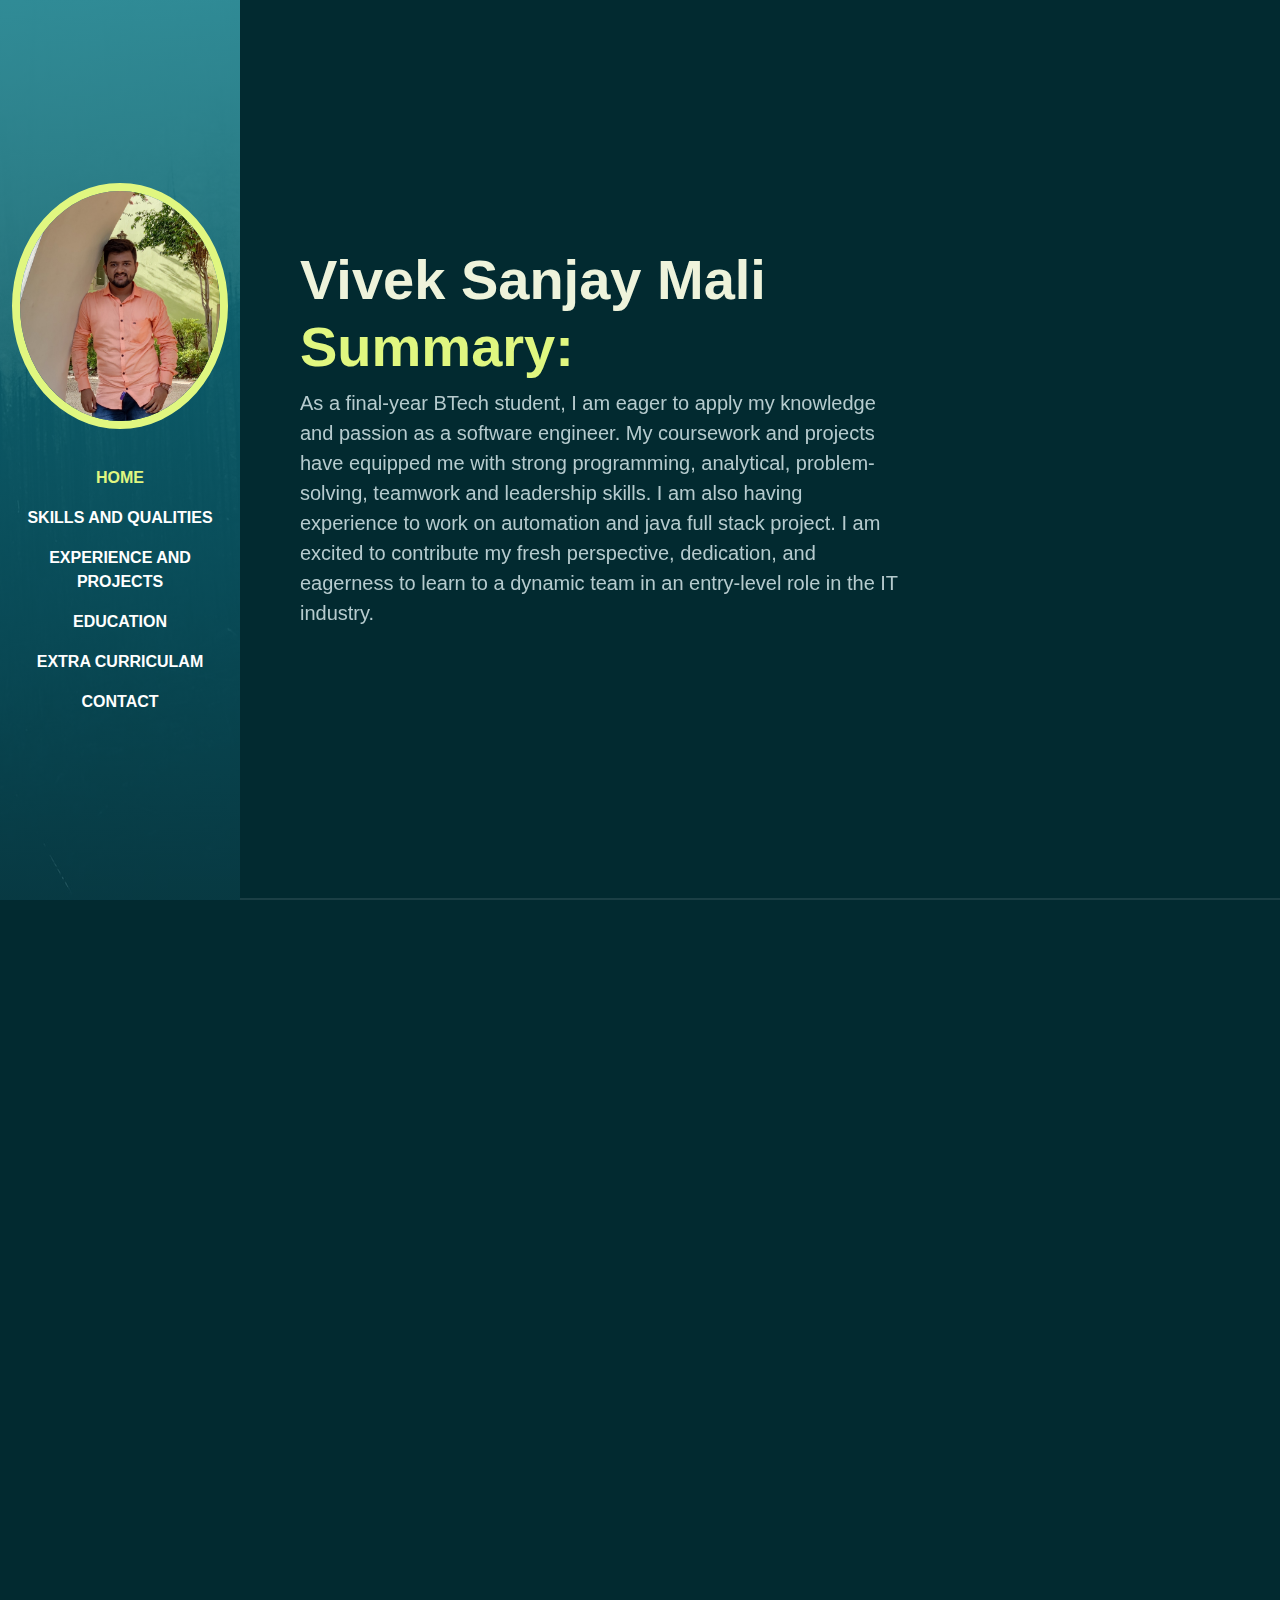
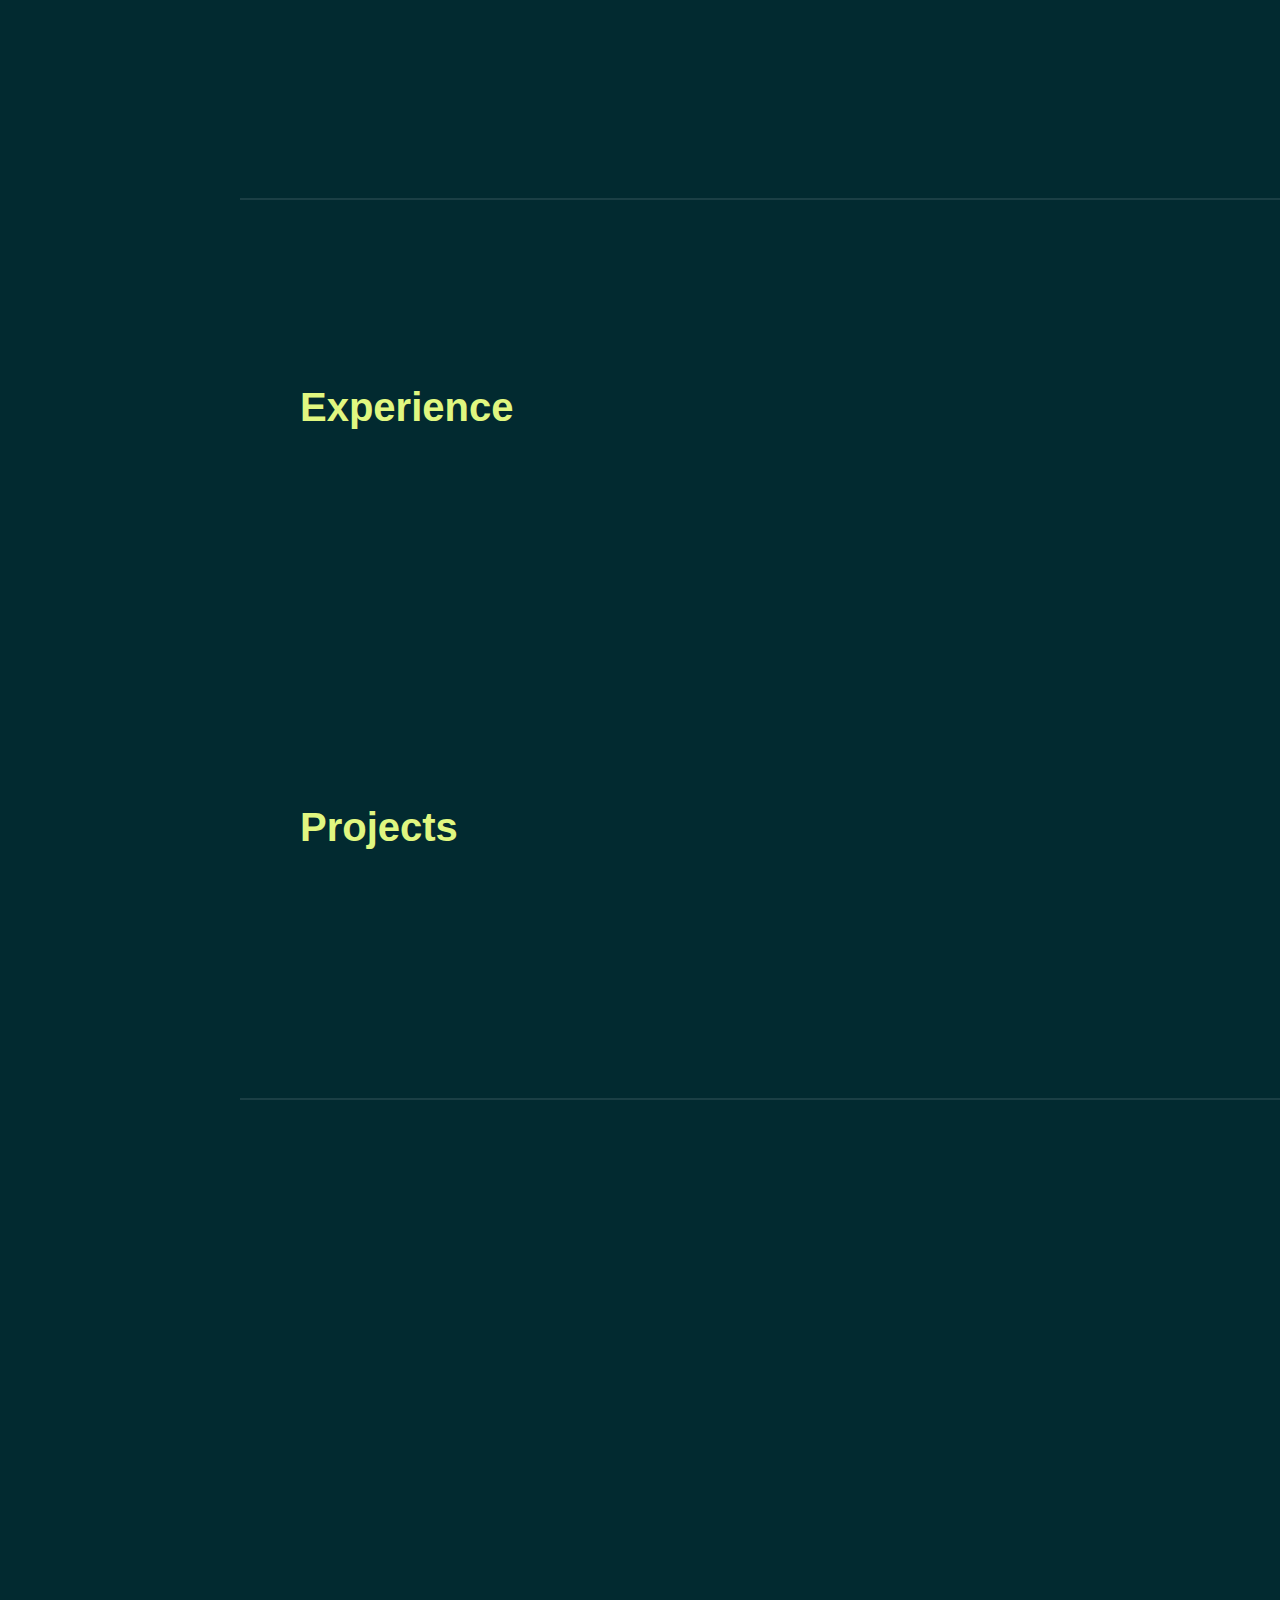
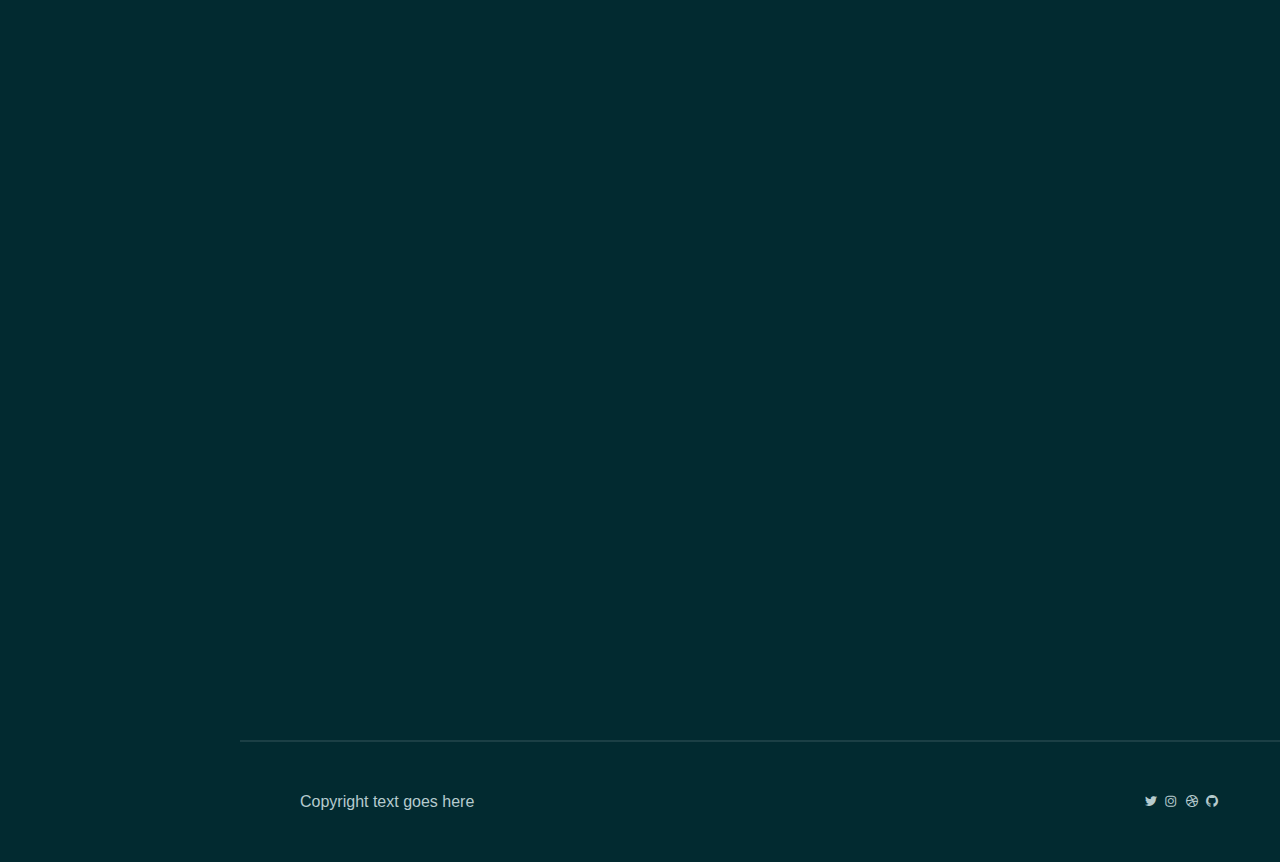
<file: Portfolio Vivek/final project/jc/index.html>
<!DOCTYPE html>
<html lang="en">

<head>
    <meta charset="UTF-8">
    <meta http-equiv="X-UA-Compatible" content="IE=edge">
    <meta name="viewport" content="width=device-width, initial-scale=1.0">
    <title> My Portfolio </title>
    <link rel="stylesheet" href="./assets/css/bootstrap.min.css">
    <link rel="stylesheet" href="./assets/css/aos.css">
    <link rel="stylesheet" href="./assets/css/line-awesome.min.css">
    <link rel="stylesheet" href="./assets/css/style.css">
</head>

<body data-bs-spy="scroll" data-bs-target=".navbar"></body>


<!-- navbar-->
<nav class="navbar navbar-expand-lg navbar-dark fixed-top">
    <div class="container flex-lg-column">
        <a class="navbar-brand mx-lg-auto mb-lg-4" href="#">
            <span class="h3 fw-bold d-block d-lg-none">Data Sets Created by Vivek Mali</span>
            <img src="./assets/images/person.jpg" class="d-none d-lg-block rounded-circle" alt="">
        </a>
        <button class="navbar-toggler" type="button" data-bs-toggle="collapse" data-bs-target="#navbarNav"
            aria-controls="navbarNav" aria-expanded="false" aria-label="Toggle navigation">
            <span class="navbar-toggler-icon"></span>
        </button>
        <div class="collapse navbar-collapse" id="navbarNav">
            <ul class="navbar-nav ms-auto flex-lg-column text-lg-center">

                <li class="nav-item">
                    <a class="nav-link" href="#home">Home</a>
                </li>
                <li class="nav-item">
                    <a class="nav-link" href="#services">Skills and Qualities</a>
                </li>
                <li class="nav-item">
                    <a class="nav-link" href="#work">Experience and Projects</a>
                </li>
                <li class="nav-item">
                    <a class="nav-link" href="#about">Education</a>
                </li>
                <li class="nav-item">
                    <a class="nav-link" href="#blog">Extra Curriculam</a>
                </li>
                <li class="nav-item">
                    <a class="nav-link" href="contact">Contact</a>
                </li>

            </ul>
        </div>
    </div>
</nav>
<!-- //navbar-->

<!--content writer-->
<div id="content-wrapper">

    <!--Home-->
    <section id="home" class="full-height px-lg-5">
        <div class="container">
            <div class="row">
                <div class="col-lg-8">
                    <h1 class="display-4 fw-bold" data-aos="fade-up">Vivek Sanjay Mali<span class="text-brand"><br>Summary:
                           </span></h1>
                    <p class="lead mt-2 mb-4" data-aos="fade-up" data-aos-delay="300">As a final-year BTech student, I am eager to apply my knowledge and passion as a software engineer. My coursework and projects have equipped
                        me with strong programming, analytical, problem-solving, teamwork and leadership skills. I am also having experience to work on automation and
                        java full stack project. I am excited to contribute my fresh perspective, dedication, and eagerness to learn to a dynamic team in an entry-level role in
                        the IT industry.
                    </p>
                </div>
            </div>
        </div>
    </section>

    <!--//Home-->

    <!--Skills and Qualities-->
    <section id="services" class="full-height px-lg-5">
        <div class="container">

            <div class="row pd-4" data-aos="fade-up">
                <div class="col-lg-8">
                    <h1  class="text-brand">Skills and Qualities</h1>
                    <h1></h1>
                </div>
            </div>

            <div class="row gy-4">
                <div class="col-md-4" data-aos="fade-up">
                    <div class="service p-4 bg-base rounded-3 shadow-effect">
                        <div class="iconbox rounded-3 rounded-circle">
                            <i class="las la-feather"></i>
                        </div>
                        <h5 class="mt-4 mb-2">Skills</h5>
                        <p>Programming Languages: Java, Python, C++ <br> Database: SQL <br> Cloud: AWS <br> Front-end Technologies: HTML, CSS, JavaScript </p>
                    </div>
                </div>

                <div class="col-md-4" data-aos="fade-up" data-aos-delay="300">
                    <div class="service p-4 bg-base rounded-3 shadow-effect">
                        <div class="iconbox rounded-3 rounded-circle">
                            <i class="las la-desktop"></i>
                        </div>
                        <h5 class="mt-4 mb-2">Qualities</h5>
                        <p>Leadership <br> Teamwork <br> Time-Management <br> Communication <br> Decision Making </p>
                    </div>
                </div>
            </div>
        </div>
    </section>
    <!--//Skills and Qualities-->

<!-- Experience-->
<section id="worl" class="full-height px-lg-5">
    <div class="container">
        <div class="col-lg-8">
            <h1 class="text-brand">Experience</h1>
        </div>
        <div class="row gy-4">
            <div class="col-md-6" data-aos="fade-up">
               <h3>Jala Technologies <br> Tech Manager <br>August 2022 - Present <br></h3>
               <p>I commenced my journey with training and an internship focused on QA and Java development. During this period, I collaborated with my team on an automation project. Through our collective teamwork and dedication within the organization, we achieved a 20% increase in sales. In recognition of this achievement, I earned a promotion to the position of Tech Manager at Jala Technologies. Currently, I lead a team specializing in QA and Java development. My responsibilities encompass efficient team management and overseeing business development efforts</p>
            </div>
        </div>
    </div>

    <div class="container">
        <div class="col-lg-8">
            <h1 class="text-brand">Projects</h1>
        </div>
        <div class="row gy-4">
            <div class="col-md-6" data-aos="fade-up">
               <h5>Anomoly Detection using Machine Learning <br> Magnus Application </h5>
             </div>
        </div>
    </div>
</section>

<!--//Experience-->

<!--Education-->
<section id="about" class="full-height px-lg-5">
    <div class="container">

        <div class="row pd-4" data-aos="fade-up">
            <div class="col-lg-8">
                <h1>Education</h1>
            </div>
        </div>
        <div class="row gy-5">
            <div class="col lg 6">
                <div class="row gy-4">
                    <div class="col-12" data-aos="fade-up" data-aos-delay="600">
                        <div class="bg-base p-4 rounded-4 shadow-effect">
                            <h5> BTech</h5>
                            <p class="text-brand mb-4">D Y Patil School of Engineering and Technology <br> August 2021 - March 2024 <br> 8.5 CGPA </p>
                        </div>
                    </div>

                    <div class="col-12" data-aos="fade-up" data-aos-delay="600">
                        <div class="bg-base p-4 rounded-4 shadow-effect">
                            <h5> Diploma in Information Technology </h5>
                            <p class="text-brand mb-4">Government Polytechnique Nashik <br> 2019 - 2021 <br> 85%</p>
                        </div>
                    </div>

                    <div class="col-12" data-aos="fade-up" data-aos-delay="600">
                        <div class="bg-base p-4 rounded-4 shadow-effect">
                            <h5> HSC </h5>
                            <p class="text-brand mb-4">P.K Patil college Nandurbar<br> State Board of Maharashtra <br> 2019 passout <br> 76% </p>
                        </div>
                    </div>

                    <div class="col-12" data-aos="fade-up" data-aos-delay="600">
                        <div class="bg-base p-4 rounded-4 shadow-effect">
                            <h5> 10th </h5>
                            <p class="text-brand mb-4">P.G Public School Nandurbar <br> CBSE <br> 2017 passout <br> 81%</p>
                        </div>
                    </div>
                </div>
            </div>
        </div>
    </div>
</section>

<!--Extra Curriculam-->
<section id="blog" class="full-height px-lg-5">
    <div class="container">

        <div class="row pd-4" data-aos="fade-up">
            <div class="col-lg-8">
                <h1>Extra Curriculam and Co-Curriculam Activites</h1>
            </div>
        </div>

        <div class="row gy-4">

            <div class="col-md-4" data-aos="fade-up">
                <div class="card-custom rounded-4 bg-base shadow-effect">
                    <div class="card-custom-content p-4">
                        <h1 class="text-brand mb-2">Trainee Under Devops Engineer</h1>
                        <h5 class="mb-4">Have experience to work under guidence of Devops engineer on concpets of Cloud Formation and Jenkins. <br> November 2023 - December 2023  </h5>
                    </div>
                </div>
            </div>


            <div class="col-md-4" data-aos="fade-up" data-aos-delay="300">
                <div class="card-custom rounded-4 bg-base shadow-effect">
                    <div class="card-custom-content p-4">
                        <h1 class="text-brand mb-2">Hackathons</h1>
                        <h5 class="mb-4">CyberX Hackathon at VIT Chennai</h5><h7>Selected as top 50 participant in the CyberX Hackathon at VIT Chennai, organized by the Greater Chennai Police</h7>
                        <h5 class="mb-4"><br><br> Smart India Hackathon Internal Hackathon</h5>
                    </div>
                </div>
            </div>


            <div class="col-md-4" data-aos="fade-up" data-aos-delay="600">
                <div class="card-custom rounded-4 bg-base shadow-effect">
                    <div class="card-custom-content p-4">
                        <h1 class="text-brand mb-2">Trainings and Workshops</h1>
                        <h5 class="mb-4"> * Java Training by Remarkskill <br> * Core Java Training by Internshala <br>* Machine Learning Workshop at D Y Patil University.</h5>
                    </div>
                </div>
            </div>
        </div>

    </div>
</section>

<!--CONTACT-->
<section id="Contact" class="full-height px-lg-5">
    <div class="container">

        <div class="row justify-content-center text-center">
            <div class="col-lg-8 pb-4" data-aos="fade-up">
                <h1 class="text-brand">Vivek Sanjay Mali</h1>
                <h2>
                <br>Contact : +91 7020083220, +91 9146111926<br>
                <br>Email: malivivek217@gmail.com<br>
                <br>Address: 15,B Bhagwati Nagar. Nandurbar 425412<br>
                </h2>
            </div>
        </div>

    </div>
</section>

<!--//CONTACT-->
     

<!--FOOTER-->
<footer class="py-5 px-lg-5">
    <div class="container">
        <div class="row gy-4 justify-content-between">
            <div class="col-auto">
                <p class="mb-0">Copyright text goes here</p>
            </div>
            <div class="col-auto">
                <div class="socials-icons">
                    <i class="lab la-twitter"></i>
                    <i class="lab la-instagram"></i>
                    <i class="lab la-dribbble"></i>
                    <i class="lab la-github"></i>
                </div>
            </div>
        </div>
    </div>

</footer>
<!--//FOOTER-->

</div>
<!--//content writer-->






<script src="./assets/js/bootstrap.bundle.min.js"></script>
<script src="./assets/js/aos.js"></script>
<script src="./assets/js/main.js"></script>


</body>

</html>
</file>
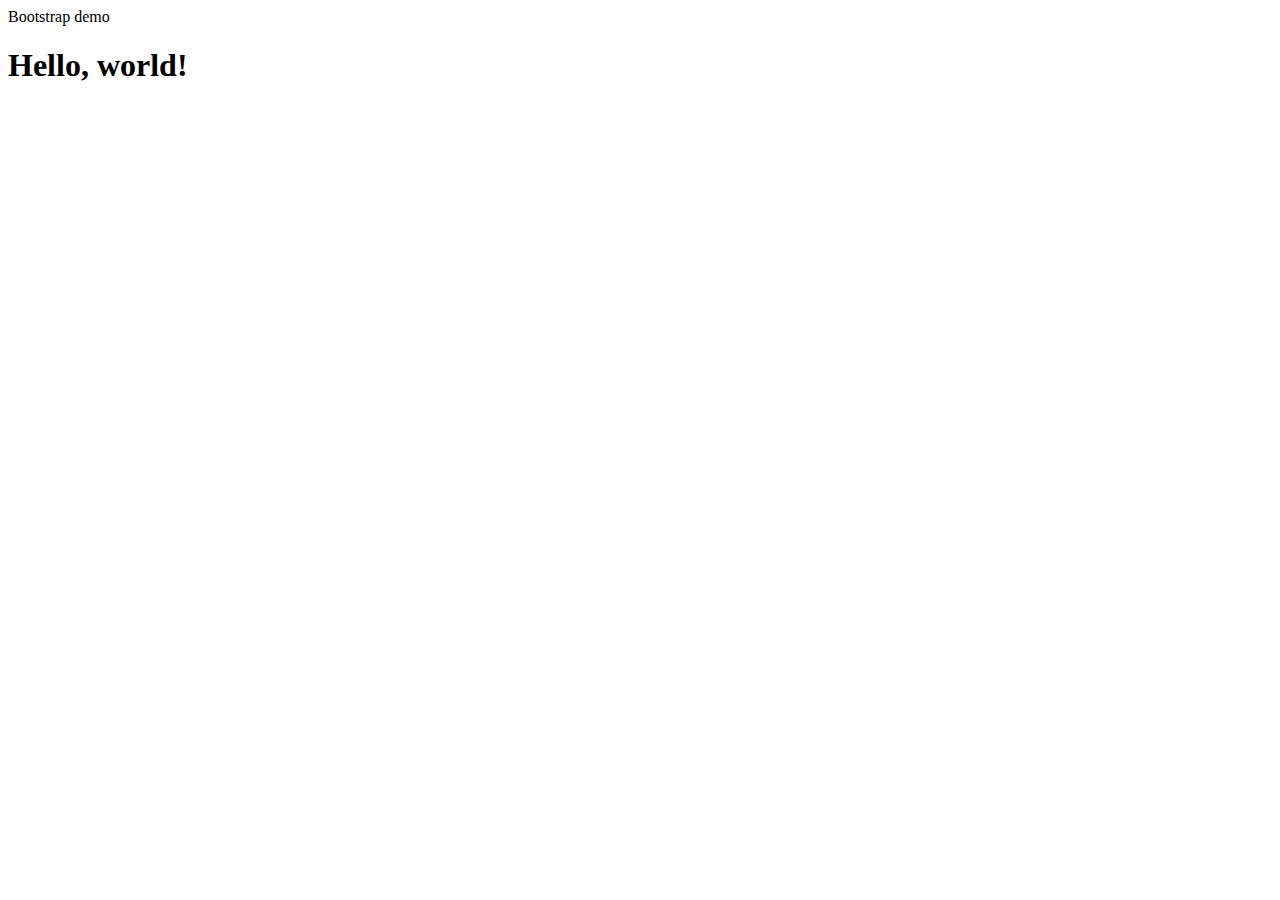
<file: Portfolio Vivek/final project/vs code/index.html>
<!doctype html>
<html lang="en">
  <head>
    <meta charset="utf-8">
    <meta name="viewport" content="width=device-width, initial-scale=1">


    <!-- Bootstrap CSS-->
    <link rel=""
    <title>Bootstrap demo</title>
  </head>
  <body>
    <h1>Hello, world!</h1>
  </body>
</html>
</file>
<file: Portfolio Vivek/final project/jc/assets/css/style.css>
@import url('https://fonts.googleapis.com/css2?family=Bai+Jamjuree:wght@400;500;600;700&display=swap');

:root {

    --color-body: #b6cbce;
    --color-heading: #eef3db;
    --color-base: #033f47;
    --color-base2: #022a30;
    --color-brand: #e0f780;
    --color-brand2: #deff58;
    --sidebar-width: 240px;
    --font-base: "Bai Jamurjree";
    
}

body{
    background-color: var(--color-base2);
    color: var(--color-body);
    font-family: var(--font-base), sans-serif;

}

h1,h2,h3,h4,h5,h6 {
    color: var(--color-heading);
    font-weight: 700;

}

a{
    text-decoration: none;
    color: var(--color-body);
    transition: all 0.4s ease;
}
a:hover{
    color: var(--color-brand);
}
img {
    width: 100%;
}

.text-brand {
    color: var(--color-brand);
}

.bg-base {
    background-color: var(--color-base);

}







.full-height {
    min-height: 100vh;
    height: 100%;
    display: flex;
    align-items: center;
    flex-direction: column;
    justify-content: center;
    padding-top: 80px;
    padding-bottom: 80px;
    border-bottom: 2px solid rgba(255, 255, 255, 0.1);
    
}


.shadow-effect {
    transition: all 0.5s;
}
.shadow-effect:hover {
    box-shadow: -6px 6px 0 0 var(--color-brand);

}

.iconboc {
    width: 60px;
    height: 60px;
    display: flex;
    align-items: center;
    justify-content: center;
    font-size: 32px;
    background-color: var(--color-brand);
    color: var(--color-base);
}
/* Nav Bar*/

.navbar {
    background-color: var(--color-base);
}

.navbar .nav-link {
    font-weight: 700;
    text-transform: uppercase;
    color: #fff;
}


.navbar .nav-link:hover {
    color: var(--color-brand);

}
.navbar .nav-link.active {
    color: var(--color-brand);
}

@media (min-width: 992px){

    .navbar {
        min-height: 100vh;
        width: var(--sidebar-width);
        background: linear-gradient(rgba(6, 120, 135, 0.8), rgba(3, 63, 71, 0.8)), url(../images/sidebar-img.jpg);
        background-size: cover;
        background-position: center;
    }

    .navbar-brand img {
        border: 8px solid var(--color-brand);
    }
    /* CONTENT WRAPPER*/
    #content-wrapper {
        padding-left: var(--sidebar-width);
    }
}


/*  BTN */

.btn {
    padding: 12px 28px;
    font-weight: 700;
}

.btn-brand {
    background-color: var(--color-brand);
    border-color: var(--color-brand); 
    color: var(--color-base);
}

.btn-brand:hover
.btn-brand:focus {
    background-color: var(--color-brand2);
    color: var(--color-base);
    border-color: var(--color-brand2);
}

.link-custom {
    font-weight: 700;
    position: relative;
}

.link-custom::after {
    content: "";
    width: 0%;
    height: 2px;
    background-color: var(--color-brand);
    position: absolute;
    left: 0;
    top: 110%;
    transition: all 0.4s;
}

.link-custom:hover::after {
    width: 100%;

}

/*card-custom */

.card-custom .card-custom-image {
    overflow: hidden;
}

.card-custom .card-custom-image img {
    transition: all 0.4s ease;
}
.card-custom:hover .card-custom-image img {
    transform: scale(1.1);
}


/* CONTACT */

#Contact .form-control {
    background-color: var(--color-base);
    border-color: var(--color-base);
    color: var(--color-body);
}

#Contact .form-control:focus {
    border-color: var(--color-brand);
    box-shadow: none;
}
#Contact .form-control::placeholder {
    color: var(--color-body);
}
#Contact input.form-control {
    height: 44px;
}

/* SOCIAL ICONS */
.socials-icons {
}
.socials-icons a {
    width: 40;
    height: 40;
    display: inline-flex;
    align-items: center;
    justify-content: center;
    background-color: var(--color-base);
    border-radius: 100px;
    font-size: 24px;
}
</file>
<file: Portfolio Vivek/final project/jc/assets/css/line-awesome.min.css>
.la,.lab,.lad,.lal,.lar,.las{-moz-osx-font-smoothing:grayscale;-webkit-font-smoothing:antialiased;display:inline-block;font-style:normal;font-variant:normal;text-rendering:auto;line-height:1}.la-lg{font-size:1.33333em;line-height:.75em;vertical-align:-.0667em}.la-xs{font-size:.75em}.la-sm{font-size:.875em}.la-1x{font-size:1em}.la-2x{font-size:2em}.la-3x{font-size:3em}.la-4x{font-size:4em}.la-5x{font-size:5em}.la-6x{font-size:6em}.la-7x{font-size:7em}.la-8x{font-size:8em}.la-9x{font-size:9em}.la-10x{font-size:10em}.la-fw{text-align:center;width:1.25em}.la-ul{list-style-type:none;margin-left:2.5em;padding-left:0}.la-ul>li{position:relative}.la-li{left:-2em;position:absolute;text-align:center;width:2em;line-height:inherit}.la-border{border:solid .08em #eee;border-radius:.1em;padding:.2em .25em .15em}.la-pull-left{float:left}.la-pull-right{float:right}.la.la-pull-left,.lab.la-pull-left,.lal.la-pull-left,.lar.la-pull-left,.las.la-pull-left{margin-right:.3em}.la.la-pull-right,.lab.la-pull-right,.lal.la-pull-right,.lar.la-pull-right,.las.la-pull-right{margin-left:.3em}.la-spin{-webkit-animation:la-spin 2s infinite linear;animation:la-spin 2s infinite linear}.la-pulse{-webkit-animation:la-spin 1s infinite steps(8);animation:la-spin 1s infinite steps(8)}@-webkit-keyframes la-spin{0%{-webkit-transform:rotate(0);transform:rotate(0)}100%{-webkit-transform:rotate(360deg);transform:rotate(360deg)}}@keyframes la-spin{0%{-webkit-transform:rotate(0);transform:rotate(0)}100%{-webkit-transform:rotate(360deg);transform:rotate(360deg)}}.la-rotate-90{-webkit-transform:rotate(90deg);transform:rotate(90deg)}.la-rotate-180{-webkit-transform:rotate(180deg);transform:rotate(180deg)}.la-rotate-270{-webkit-transform:rotate(270deg);transform:rotate(270deg)}.la-flip-horizontal{-webkit-transform:scale(-1,1);transform:scale(-1,1)}.la-flip-vertical{-webkit-transform:scale(1,-1);transform:scale(1,-1)}.la-flip-both,.la-flip-horizontal.la-flip-vertical{-webkit-transform:scale(-1,-1);transform:scale(-1,-1)}:root .la-flip-both,:root .la-flip-horizontal,:root .la-flip-vertical,:root .la-rotate-180,:root .la-rotate-270,:root .la-rotate-90{-webkit-filter:none;filter:none}.la-stack{display:inline-block;height:2em;line-height:2em;position:relative;vertical-align:middle;width:2.5em}.la-stack-1x,.la-stack-2x{left:0;position:absolute;text-align:center;width:100%}.la-stack-1x{line-height:inherit}.la-stack-2x{font-size:2em}.la-inverse{color:#fff}.la-500px:before{content:"\f26e"}.la-accessible-icon:before{content:"\f368"}.la-accusoft:before{content:"\f369"}.la-acquisitions-incorporated:before{content:"\f6af"}.la-ad:before{content:"\f641"}.la-address-book:before{content:"\f2b9"}.la-address-card:before{content:"\f2bb"}.la-adjust:before{content:"\f042"}.la-adn:before{content:"\f170"}.la-adobe:before{content:"\f778"}.la-adversal:before{content:"\f36a"}.la-affiliatetheme:before{content:"\f36b"}.la-air-freshener:before{content:"\f5d0"}.la-airbnb:before{content:"\f834"}.la-algolia:before{content:"\f36c"}.la-align-center:before{content:"\f037"}.la-align-justify:before{content:"\f039"}.la-align-left:before{content:"\f036"}.la-align-right:before{content:"\f038"}.la-alipay:before{content:"\f642"}.la-allergies:before{content:"\f461"}.la-amazon:before{content:"\f270"}.la-amazon-pay:before{content:"\f42c"}.la-ambulance:before{content:"\f0f9"}.la-american-sign-language-interpreting:before{content:"\f2a3"}.la-amilia:before{content:"\f36d"}.la-anchor:before{content:"\f13d"}.la-android:before{content:"\f17b"}.la-angellist:before{content:"\f209"}.la-angle-double-down:before{content:"\f103"}.la-angle-double-left:before{content:"\f100"}.la-angle-double-right:before{content:"\f101"}.la-angle-double-up:before{content:"\f102"}.la-angle-down:before{content:"\f107"}.la-angle-left:before{content:"\f104"}.la-angle-right:before{content:"\f105"}.la-angle-up:before{content:"\f106"}.la-angry:before{content:"\f556"}.la-angrycreative:before{content:"\f36e"}.la-angular:before{content:"\f420"}.la-ankh:before{content:"\f644"}.la-app-store:before{content:"\f36f"}.la-app-store-ios:before{content:"\f370"}.la-apper:before{content:"\f371"}.la-apple:before{content:"\f179"}.la-apple-alt:before{content:"\f5d1"}.la-apple-pay:before{content:"\f415"}.la-archive:before{content:"\f187"}.la-archway:before{content:"\f557"}.la-arrow-alt-circle-down:before{content:"\f358"}.la-arrow-alt-circle-left:before{content:"\f359"}.la-arrow-alt-circle-right:before{content:"\f35a"}.la-arrow-alt-circle-up:before{content:"\f35b"}.la-arrow-circle-down:before{content:"\f0ab"}.la-arrow-circle-left:before{content:"\f0a8"}.la-arrow-circle-right:before{content:"\f0a9"}.la-arrow-circle-up:before{content:"\f0aa"}.la-arrow-down:before{content:"\f063"}.la-arrow-left:before{content:"\f060"}.la-arrow-right:before{content:"\f061"}.la-arrow-up:before{content:"\f062"}.la-arrows-alt:before{content:"\f0b2"}.la-arrows-alt-h:before{content:"\f337"}.la-arrows-alt-v:before{content:"\f338"}.la-artstation:before{content:"\f77a"}.la-assistive-listening-systems:before{content:"\f2a2"}.la-asterisk:before{content:"\f069"}.la-asymmetrik:before{content:"\f372"}.la-at:before{content:"\f1fa"}.la-atlas:before{content:"\f558"}.la-atlassian:before{content:"\f77b"}.la-atom:before{content:"\f5d2"}.la-audible:before{content:"\f373"}.la-audio-description:before{content:"\f29e"}.la-autoprefixer:before{content:"\f41c"}.la-avianex:before{content:"\f374"}.la-aviato:before{content:"\f421"}.la-award:before{content:"\f559"}.la-aws:before{content:"\f375"}.la-baby:before{content:"\f77c"}.la-baby-carriage:before{content:"\f77d"}.la-backspace:before{content:"\f55a"}.la-backward:before{content:"\f04a"}.la-bacon:before{content:"\f7e5"}.la-balance-scale:before{content:"\f24e"}.la-balance-scale-left:before{content:"\f515"}.la-balance-scale-right:before{content:"\f516"}.la-ban:before{content:"\f05e"}.la-band-aid:before{content:"\f462"}.la-bandcamp:before{content:"\f2d5"}.la-barcode:before{content:"\f02a"}.la-bars:before{content:"\f0c9"}.la-baseball-ball:before{content:"\f433"}.la-basketball-ball:before{content:"\f434"}.la-bath:before{content:"\f2cd"}.la-battery-empty:before{content:"\f244"}.la-battery-full:before{content:"\f240"}.la-battery-half:before{content:"\f242"}.la-battery-quarter:before{content:"\f243"}.la-battery-three-quarters:before{content:"\f241"}.la-battle-net:before{content:"\f835"}.la-bed:before{content:"\f236"}.la-beer:before{content:"\f0fc"}.la-behance:before{content:"\f1b4"}.la-behance-square:before{content:"\f1b5"}.la-bell:before{content:"\f0f3"}.la-bell-slash:before{content:"\f1f6"}.la-bezier-curve:before{content:"\f55b"}.la-bible:before{content:"\f647"}.la-bicycle:before{content:"\f206"}.la-biking:before{content:"\f84a"}.la-bimobject:before{content:"\f378"}.la-binoculars:before{content:"\f1e5"}.la-biohazard:before{content:"\f780"}.la-birthday-cake:before{content:"\f1fd"}.la-bitbucket:before{content:"\f171"}.la-bitcoin:before{content:"\f379"}.la-bity:before{content:"\f37a"}.la-black-tie:before{content:"\f27e"}.la-blackberry:before{content:"\f37b"}.la-blender:before{content:"\f517"}.la-blender-phone:before{content:"\f6b6"}.la-blind:before{content:"\f29d"}.la-blog:before{content:"\f781"}.la-blogger:before{content:"\f37c"}.la-blogger-b:before{content:"\f37d"}.la-bluetooth:before{content:"\f293"}.la-bluetooth-b:before{content:"\f294"}.la-bold:before{content:"\f032"}.la-bolt:before{content:"\f0e7"}.la-bomb:before{content:"\f1e2"}.la-bone:before{content:"\f5d7"}.la-bong:before{content:"\f55c"}.la-book:before{content:"\f02d"}.la-book-dead:before{content:"\f6b7"}.la-book-medical:before{content:"\f7e6"}.la-book-open:before{content:"\f518"}.la-book-reader:before{content:"\f5da"}.la-bookmark:before{content:"\f02e"}.la-bootstrap:before{content:"\f836"}.la-border-all:before{content:"\f84c"}.la-border-none:before{content:"\f850"}.la-border-style:before{content:"\f853"}.la-bowling-ball:before{content:"\f436"}.la-box:before{content:"\f466"}.la-box-open:before{content:"\f49e"}.la-boxes:before{content:"\f468"}.la-braille:before{content:"\f2a1"}.la-brain:before{content:"\f5dc"}.la-bread-slice:before{content:"\f7ec"}.la-briefcase:before{content:"\f0b1"}.la-briefcase-medical:before{content:"\f469"}.la-broadcast-tower:before{content:"\f519"}.la-broom:before{content:"\f51a"}.la-brush:before{content:"\f55d"}.la-btc:before{content:"\f15a"}.la-buffer:before{content:"\f837"}.la-bug:before{content:"\f188"}.la-building:before{content:"\f1ad"}.la-bullhorn:before{content:"\f0a1"}.la-bullseye:before{content:"\f140"}.la-burn:before{content:"\f46a"}.la-buromobelexperte:before{content:"\f37f"}.la-bus:before{content:"\f207"}.la-bus-alt:before{content:"\f55e"}.la-business-time:before{content:"\f64a"}.la-buy-n-large:before{content:"\f8a6"}.la-buysellads:before{content:"\f20d"}.la-calculator:before{content:"\f1ec"}.la-calendar:before{content:"\f133"}.la-calendar-alt:before{content:"\f073"}.la-calendar-check:before{content:"\f274"}.la-calendar-day:before{content:"\f783"}.la-calendar-minus:before{content:"\f272"}.la-calendar-plus:before{content:"\f271"}.la-calendar-times:before{content:"\f273"}.la-calendar-week:before{content:"\f784"}.la-camera:before{content:"\f030"}.la-camera-retro:before{content:"\f083"}.la-campground:before{content:"\f6bb"}.la-canadian-maple-leaf:before{content:"\f785"}.la-candy-cane:before{content:"\f786"}.la-cannabis:before{content:"\f55f"}.la-capsules:before{content:"\f46b"}.la-car:before{content:"\f1b9"}.la-car-alt:before{content:"\f5de"}.la-car-battery:before{content:"\f5df"}.la-car-crash:before{content:"\f5e1"}.la-car-side:before{content:"\f5e4"}.la-caret-down:before{content:"\f0d7"}.la-caret-left:before{content:"\f0d9"}.la-caret-right:before{content:"\f0da"}.la-caret-square-down:before{content:"\f150"}.la-caret-square-left:before{content:"\f191"}.la-caret-square-right:before{content:"\f152"}.la-caret-square-up:before{content:"\f151"}.la-caret-up:before{content:"\f0d8"}.la-carrot:before{content:"\f787"}.la-cart-arrow-down:before{content:"\f218"}.la-cart-plus:before{content:"\f217"}.la-cash-register:before{content:"\f788"}.la-cat:before{content:"\f6be"}.la-cc-amazon-pay:before{content:"\f42d"}.la-cc-amex:before{content:"\f1f3"}.la-cc-apple-pay:before{content:"\f416"}.la-cc-diners-club:before{content:"\f24c"}.la-cc-discover:before{content:"\f1f2"}.la-cc-jcb:before{content:"\f24b"}.la-cc-mastercard:before{content:"\f1f1"}.la-cc-paypal:before{content:"\f1f4"}.la-cc-stripe:before{content:"\f1f5"}.la-cc-visa:before{content:"\f1f0"}.la-centercode:before{content:"\f380"}.la-centos:before{content:"\f789"}.la-certificate:before{content:"\f0a3"}.la-chair:before{content:"\f6c0"}.la-chalkboard:before{content:"\f51b"}.la-chalkboard-teacher:before{content:"\f51c"}.la-charging-station:before{content:"\f5e7"}.la-chart-area:before{content:"\f1fe"}.la-chart-bar:before{content:"\f080"}.la-chart-line:before{content:"\f201"}.la-chart-pie:before{content:"\f200"}.la-check:before{content:"\f00c"}.la-check-circle:before{content:"\f058"}.la-check-double:before{content:"\f560"}.la-check-square:before{content:"\f14a"}.la-cheese:before{content:"\f7ef"}.la-chess:before{content:"\f439"}.la-chess-bishop:before{content:"\f43a"}.la-chess-board:before{content:"\f43c"}.la-chess-king:before{content:"\f43f"}.la-chess-knight:before{content:"\f441"}.la-chess-pawn:before{content:"\f443"}.la-chess-queen:before{content:"\f445"}.la-chess-rook:before{content:"\f447"}.la-chevron-circle-down:before{content:"\f13a"}.la-chevron-circle-left:before{content:"\f137"}.la-chevron-circle-right:before{content:"\f138"}.la-chevron-circle-up:before{content:"\f139"}.la-chevron-down:before{content:"\f078"}.la-chevron-left:before{content:"\f053"}.la-chevron-right:before{content:"\f054"}.la-chevron-up:before{content:"\f077"}.la-child:before{content:"\f1ae"}.la-chrome:before{content:"\f268"}.la-chromecast:before{content:"\f838"}.la-church:before{content:"\f51d"}.la-circle:before{content:"\f111"}.la-circle-notch:before{content:"\f1ce"}.la-city:before{content:"\f64f"}.la-clinic-medical:before{content:"\f7f2"}.la-clipboard:before{content:"\f328"}.la-clipboard-check:before{content:"\f46c"}.la-clipboard-list:before{content:"\f46d"}.la-clock:before{content:"\f017"}.la-clone:before{content:"\f24d"}.la-closed-captioning:before{content:"\f20a"}.la-cloud:before{content:"\f0c2"}.la-cloud-download-alt:before{content:"\f381"}.la-cloud-meatball:before{content:"\f73b"}.la-cloud-moon:before{content:"\f6c3"}.la-cloud-moon-rain:before{content:"\f73c"}.la-cloud-rain:before{content:"\f73d"}.la-cloud-showers-heavy:before{content:"\f740"}.la-cloud-sun:before{content:"\f6c4"}.la-cloud-sun-rain:before{content:"\f743"}.la-cloud-upload-alt:before{content:"\f382"}.la-cloudscale:before{content:"\f383"}.la-cloudsmith:before{content:"\f384"}.la-cloudversify:before{content:"\f385"}.la-cocktail:before{content:"\f561"}.la-code:before{content:"\f121"}.la-code-branch:before{content:"\f126"}.la-codepen:before{content:"\f1cb"}.la-codiepie:before{content:"\f284"}.la-coffee:before{content:"\f0f4"}.la-cog:before{content:"\f013"}.la-cogs:before{content:"\f085"}.la-coins:before{content:"\f51e"}.la-columns:before{content:"\f0db"}.la-comment:before{content:"\f075"}.la-comment-alt:before{content:"\f27a"}.la-comment-dollar:before{content:"\f651"}.la-comment-dots:before{content:"\f4ad"}.la-comment-medical:before{content:"\f7f5"}.la-comment-slash:before{content:"\f4b3"}.la-comments:before{content:"\f086"}.la-comments-dollar:before{content:"\f653"}.la-compact-disc:before{content:"\f51f"}.la-compass:before{content:"\f14e"}.la-compress:before{content:"\f066"}.la-compress-arrows-alt:before{content:"\f78c"}.la-concierge-bell:before{content:"\f562"}.la-confluence:before{content:"\f78d"}.la-connectdevelop:before{content:"\f20e"}.la-contao:before{content:"\f26d"}.la-cookie:before{content:"\f563"}.la-cookie-bite:before{content:"\f564"}.la-copy:before{content:"\f0c5"}.la-copyright:before{content:"\f1f9"}.la-cotton-bureau:before{content:"\f89e"}.la-couch:before{content:"\f4b8"}.la-cpanel:before{content:"\f388"}.la-creative-commons:before{content:"\f25e"}.la-creative-commons-by:before{content:"\f4e7"}.la-creative-commons-nc:before{content:"\f4e8"}.la-creative-commons-nc-eu:before{content:"\f4e9"}.la-creative-commons-nc-jp:before{content:"\f4ea"}.la-creative-commons-nd:before{content:"\f4eb"}.la-creative-commons-pd:before{content:"\f4ec"}.la-creative-commons-pd-alt:before{content:"\f4ed"}.la-creative-commons-remix:before{content:"\f4ee"}.la-creative-commons-sa:before{content:"\f4ef"}.la-creative-commons-sampling:before{content:"\f4f0"}.la-creative-commons-sampling-plus:before{content:"\f4f1"}.la-creative-commons-share:before{content:"\f4f2"}.la-creative-commons-zero:before{content:"\f4f3"}.la-credit-card:before{content:"\f09d"}.la-critical-role:before{content:"\f6c9"}.la-crop:before{content:"\f125"}.la-crop-alt:before{content:"\f565"}.la-cross:before{content:"\f654"}.la-crosshairs:before{content:"\f05b"}.la-crow:before{content:"\f520"}.la-crown:before{content:"\f521"}.la-crutch:before{content:"\f7f7"}.la-css3:before{content:"\f13c"}.la-css3-alt:before{content:"\f38b"}.la-cube:before{content:"\f1b2"}.la-cubes:before{content:"\f1b3"}.la-cut:before{content:"\f0c4"}.la-cuttlefish:before{content:"\f38c"}.la-d-and-d:before{content:"\f38d"}.la-d-and-d-beyond:before{content:"\f6ca"}.la-dashcube:before{content:"\f210"}.la-database:before{content:"\f1c0"}.la-deaf:before{content:"\f2a4"}.la-delicious:before{content:"\f1a5"}.la-democrat:before{content:"\f747"}.la-deploydog:before{content:"\f38e"}.la-deskpro:before{content:"\f38f"}.la-desktop:before{content:"\f108"}.la-dev:before{content:"\f6cc"}.la-deviantart:before{content:"\f1bd"}.la-dharmachakra:before{content:"\f655"}.la-dhl:before{content:"\f790"}.la-diagnoses:before{content:"\f470"}.la-diaspora:before{content:"\f791"}.la-dice:before{content:"\f522"}.la-dice-d20:before{content:"\f6cf"}.la-dice-d6:before{content:"\f6d1"}.la-dice-five:before{content:"\f523"}.la-dice-four:before{content:"\f524"}.la-dice-one:before{content:"\f525"}.la-dice-six:before{content:"\f526"}.la-dice-three:before{content:"\f527"}.la-dice-two:before{content:"\f528"}.la-digg:before{content:"\f1a6"}.la-digital-ocean:before{content:"\f391"}.la-digital-tachograph:before{content:"\f566"}.la-directions:before{content:"\f5eb"}.la-discord:before{content:"\f392"}.la-discourse:before{content:"\f393"}.la-divide:before{content:"\f529"}.la-dizzy:before{content:"\f567"}.la-dna:before{content:"\f471"}.la-dochub:before{content:"\f394"}.la-docker:before{content:"\f395"}.la-dog:before{content:"\f6d3"}.la-dollar-sign:before{content:"\f155"}.la-dolly:before{content:"\f472"}.la-dolly-flatbed:before{content:"\f474"}.la-donate:before{content:"\f4b9"}.la-door-closed:before{content:"\f52a"}.la-door-open:before{content:"\f52b"}.la-dot-circle:before{content:"\f192"}.la-dove:before{content:"\f4ba"}.la-download:before{content:"\f019"}.la-draft2digital:before{content:"\f396"}.la-drafting-compass:before{content:"\f568"}.la-dragon:before{content:"\f6d5"}.la-draw-polygon:before{content:"\f5ee"}.la-dribbble:before{content:"\f17d"}.la-dribbble-square:before{content:"\f397"}.la-dropbox:before{content:"\f16b"}.la-drum:before{content:"\f569"}.la-drum-steelpan:before{content:"\f56a"}.la-drumstick-bite:before{content:"\f6d7"}.la-drupal:before{content:"\f1a9"}.la-dumbbell:before{content:"\f44b"}.la-dumpster:before{content:"\f793"}.la-dumpster-fire:before{content:"\f794"}.la-dungeon:before{content:"\f6d9"}.la-dyalog:before{content:"\f399"}.la-earlybirds:before{content:"\f39a"}.la-ebay:before{content:"\f4f4"}.la-edge:before{content:"\f282"}.la-edit:before{content:"\f044"}.la-egg:before{content:"\f7fb"}.la-eject:before{content:"\f052"}.la-elementor:before{content:"\f430"}.la-ellipsis-h:before{content:"\f141"}.la-ellipsis-v:before{content:"\f142"}.la-ello:before{content:"\f5f1"}.la-ember:before{content:"\f423"}.la-empire:before{content:"\f1d1"}.la-envelope:before{content:"\f0e0"}.la-envelope-open:before{content:"\f2b6"}.la-envelope-open-text:before{content:"\f658"}.la-envelope-square:before{content:"\f199"}.la-envira:before{content:"\f299"}.la-equals:before{content:"\f52c"}.la-eraser:before{content:"\f12d"}.la-erlang:before{content:"\f39d"}.la-ethereum:before{content:"\f42e"}.la-ethernet:before{content:"\f796"}.la-etsy:before{content:"\f2d7"}.la-euro-sign:before{content:"\f153"}.la-evernote:before{content:"\f839"}.la-exchange-alt:before{content:"\f362"}.la-exclamation:before{content:"\f12a"}.la-exclamation-circle:before{content:"\f06a"}.la-exclamation-triangle:before{content:"\f071"}.la-expand:before{content:"\f065"}.la-expand-arrows-alt:before{content:"\f31e"}.la-expeditedssl:before{content:"\f23e"}.la-external-link-alt:before{content:"\f35d"}.la-external-link-square-alt:before{content:"\f360"}.la-eye:before{content:"\f06e"}.la-eye-dropper:before{content:"\f1fb"}.la-eye-slash:before{content:"\f070"}.la-facebook:before{content:"\f09a"}.la-facebook-f:before{content:"\f39e"}.la-facebook-messenger:before{content:"\f39f"}.la-facebook-square:before{content:"\f082"}.la-fan:before{content:"\f863"}.la-fantasy-flight-games:before{content:"\f6dc"}.la-fast-backward:before{content:"\f049"}.la-fast-forward:before{content:"\f050"}.la-fax:before{content:"\f1ac"}.la-feather:before{content:"\f52d"}.la-feather-alt:before{content:"\f56b"}.la-fedex:before{content:"\f797"}.la-fedora:before{content:"\f798"}.la-female:before{content:"\f182"}.la-fighter-jet:before{content:"\f0fb"}.la-figma:before{content:"\f799"}.la-file:before{content:"\f15b"}.la-file-alt:before{content:"\f15c"}.la-file-archive:before{content:"\f1c6"}.la-file-audio:before{content:"\f1c7"}.la-file-code:before{content:"\f1c9"}.la-file-contract:before{content:"\f56c"}.la-file-csv:before{content:"\f6dd"}.la-file-download:before{content:"\f56d"}.la-file-excel:before{content:"\f1c3"}.la-file-export:before{content:"\f56e"}.la-file-image:before{content:"\f1c5"}.la-file-import:before{content:"\f56f"}.la-file-invoice:before{content:"\f570"}.la-file-invoice-dollar:before{content:"\f571"}.la-file-medical:before{content:"\f477"}.la-file-medical-alt:before{content:"\f478"}.la-file-pdf:before{content:"\f1c1"}.la-file-powerpoint:before{content:"\f1c4"}.la-file-prescription:before{content:"\f572"}.la-file-signature:before{content:"\f573"}.la-file-upload:before{content:"\f574"}.la-file-video:before{content:"\f1c8"}.la-file-word:before{content:"\f1c2"}.la-fill:before{content:"\f575"}.la-fill-drip:before{content:"\f576"}.la-film:before{content:"\f008"}.la-filter:before{content:"\f0b0"}.la-fingerprint:before{content:"\f577"}.la-fire:before{content:"\f06d"}.la-fire-alt:before{content:"\f7e4"}.la-fire-extinguisher:before{content:"\f134"}.la-firefox:before{content:"\f269"}.la-first-aid:before{content:"\f479"}.la-first-order:before{content:"\f2b0"}.la-first-order-alt:before{content:"\f50a"}.la-firstdraft:before{content:"\f3a1"}.la-fish:before{content:"\f578"}.la-fist-raised:before{content:"\f6de"}.la-flag:before{content:"\f024"}.la-flag-checkered:before{content:"\f11e"}.la-flag-usa:before{content:"\f74d"}.la-flask:before{content:"\f0c3"}.la-flickr:before{content:"\f16e"}.la-flipboard:before{content:"\f44d"}.la-flushed:before{content:"\f579"}.la-fly:before{content:"\f417"}.la-folder:before{content:"\f07b"}.la-folder-minus:before{content:"\f65d"}.la-folder-open:before{content:"\f07c"}.la-folder-plus:before{content:"\f65e"}.la-font:before{content:"\f031"}.la-font-awesome:before{content:"\f2b4"}.la-font-awesome-alt:before{content:"\f35c"}.la-font-awesome-flag:before{content:"\f425"}.la-font-awesome-logo-full:before{content:"\f4e6"}.la-fonticons:before{content:"\f280"}.la-fonticons-fi:before{content:"\f3a2"}.la-football-ball:before{content:"\f44e"}.la-fort-awesome:before{content:"\f286"}.la-fort-awesome-alt:before{content:"\f3a3"}.la-forumbee:before{content:"\f211"}.la-forward:before{content:"\f04e"}.la-foursquare:before{content:"\f180"}.la-free-code-camp:before{content:"\f2c5"}.la-freebsd:before{content:"\f3a4"}.la-frog:before{content:"\f52e"}.la-frown:before{content:"\f119"}.la-frown-open:before{content:"\f57a"}.la-fulcrum:before{content:"\f50b"}.la-funnel-dollar:before{content:"\f662"}.la-futbol:before{content:"\f1e3"}.la-galactic-republic:before{content:"\f50c"}.la-galactic-senate:before{content:"\f50d"}.la-gamepad:before{content:"\f11b"}.la-gas-pump:before{content:"\f52f"}.la-gavel:before{content:"\f0e3"}.la-gem:before{content:"\f3a5"}.la-genderless:before{content:"\f22d"}.la-get-pocket:before{content:"\f265"}.la-gg:before{content:"\f260"}.la-gg-circle:before{content:"\f261"}.la-ghost:before{content:"\f6e2"}.la-gift:before{content:"\f06b"}.la-gifts:before{content:"\f79c"}.la-git:before{content:"\f1d3"}.la-git-alt:before{content:"\f841"}.la-git-square:before{content:"\f1d2"}.la-github:before{content:"\f09b"}.la-github-alt:before{content:"\f113"}.la-github-square:before{content:"\f092"}.la-gitkraken:before{content:"\f3a6"}.la-gitlab:before{content:"\f296"}.la-gitter:before{content:"\f426"}.la-glass-cheers:before{content:"\f79f"}.la-glass-martini:before{content:"\f000"}.la-glass-martini-alt:before{content:"\f57b"}.la-glass-whiskey:before{content:"\f7a0"}.la-glasses:before{content:"\f530"}.la-glide:before{content:"\f2a5"}.la-glide-g:before{content:"\f2a6"}.la-globe:before{content:"\f0ac"}.la-globe-africa:before{content:"\f57c"}.la-globe-americas:before{content:"\f57d"}.la-globe-asia:before{content:"\f57e"}.la-globe-europe:before{content:"\f7a2"}.la-gofore:before{content:"\f3a7"}.la-golf-ball:before{content:"\f450"}.la-goodreads:before{content:"\f3a8"}.la-goodreads-g:before{content:"\f3a9"}.la-google:before{content:"\f1a0"}.la-google-drive:before{content:"\f3aa"}.la-google-play:before{content:"\f3ab"}.la-google-plus:before{content:"\f2b3"}.la-google-plus-g:before{content:"\f0d5"}.la-google-plus-square:before{content:"\f0d4"}.la-google-wallet:before{content:"\f1ee"}.la-gopuram:before{content:"\f664"}.la-graduation-cap:before{content:"\f19d"}.la-gratipay:before{content:"\f184"}.la-grav:before{content:"\f2d6"}.la-greater-than:before{content:"\f531"}.la-greater-than-equal:before{content:"\f532"}.la-grimace:before{content:"\f57f"}.la-grin:before{content:"\f580"}.la-grin-alt:before{content:"\f581"}.la-grin-beam:before{content:"\f582"}.la-grin-beam-sweat:before{content:"\f583"}.la-grin-hearts:before{content:"\f584"}.la-grin-squint:before{content:"\f585"}.la-grin-squint-tears:before{content:"\f586"}.la-grin-stars:before{content:"\f587"}.la-grin-tears:before{content:"\f588"}.la-grin-tongue:before{content:"\f589"}.la-grin-tongue-squint:before{content:"\f58a"}.la-grin-tongue-wink:before{content:"\f58b"}.la-grin-wink:before{content:"\f58c"}.la-grip-horizontal:before{content:"\f58d"}.la-grip-lines:before{content:"\f7a4"}.la-grip-lines-vertical:before{content:"\f7a5"}.la-grip-vertical:before{content:"\f58e"}.la-gripfire:before{content:"\f3ac"}.la-grunt:before{content:"\f3ad"}.la-guitar:before{content:"\f7a6"}.la-gulp:before{content:"\f3ae"}.la-h-square:before{content:"\f0fd"}.la-hacker-news:before{content:"\f1d4"}.la-hacker-news-square:before{content:"\f3af"}.la-hackerrank:before{content:"\f5f7"}.la-hamburger:before{content:"\f805"}.la-hammer:before{content:"\f6e3"}.la-hamsa:before{content:"\f665"}.la-hand-holding:before{content:"\f4bd"}.la-hand-holding-heart:before{content:"\f4be"}.la-hand-holding-usd:before{content:"\f4c0"}.la-hand-lizard:before{content:"\f258"}.la-hand-middle-finger:before{content:"\f806"}.la-hand-paper:before{content:"\f256"}.la-hand-peace:before{content:"\f25b"}.la-hand-point-down:before{content:"\f0a7"}.la-hand-point-left:before{content:"\f0a5"}.la-hand-point-right:before{content:"\f0a4"}.la-hand-point-up:before{content:"\f0a6"}.la-hand-pointer:before{content:"\f25a"}.la-hand-rock:before{content:"\f255"}.la-hand-scissors:before{content:"\f257"}.la-hand-spock:before{content:"\f259"}.la-hands:before{content:"\f4c2"}.la-hands-helping:before{content:"\f4c4"}.la-handshake:before{content:"\f2b5"}.la-hanukiah:before{content:"\f6e6"}.la-hard-hat:before{content:"\f807"}.la-hashtag:before{content:"\f292"}.la-hat-cowboy:before{content:"\f8c0"}.la-hat-cowboy-side:before{content:"\f8c1"}.la-hat-wizard:before{content:"\f6e8"}.la-haykal:before{content:"\f666"}.la-hdd:before{content:"\f0a0"}.la-heading:before{content:"\f1dc"}.la-headphones:before{content:"\f025"}.la-headphones-alt:before{content:"\f58f"}.la-headset:before{content:"\f590"}.la-heart:before{content:"\f004"}.la-heart-broken:before{content:"\f7a9"}.la-heartbeat:before{content:"\f21e"}.la-helicopter:before{content:"\f533"}.la-highlighter:before{content:"\f591"}.la-hiking:before{content:"\f6ec"}.la-hippo:before{content:"\f6ed"}.la-hips:before{content:"\f452"}.la-hire-a-helper:before{content:"\f3b0"}.la-history:before{content:"\f1da"}.la-hockey-puck:before{content:"\f453"}.la-holly-berry:before{content:"\f7aa"}.la-home:before{content:"\f015"}.la-hooli:before{content:"\f427"}.la-hornbill:before{content:"\f592"}.la-horse:before{content:"\f6f0"}.la-horse-head:before{content:"\f7ab"}.la-hospital:before{content:"\f0f8"}.la-hospital-alt:before{content:"\f47d"}.la-hospital-symbol:before{content:"\f47e"}.la-hot-tub:before{content:"\f593"}.la-hotdog:before{content:"\f80f"}.la-hotel:before{content:"\f594"}.la-hotjar:before{content:"\f3b1"}.la-hourglass:before{content:"\f254"}.la-hourglass-end:before{content:"\f253"}.la-hourglass-half:before{content:"\f252"}.la-hourglass-start:before{content:"\f251"}.la-house-damage:before{content:"\f6f1"}.la-houzz:before{content:"\f27c"}.la-hryvnia:before{content:"\f6f2"}.la-html5:before{content:"\f13b"}.la-hubspot:before{content:"\f3b2"}.la-i-cursor:before{content:"\f246"}.la-ice-cream:before{content:"\f810"}.la-icicles:before{content:"\f7ad"}.la-icons:before{content:"\f86d"}.la-id-badge:before{content:"\f2c1"}.la-id-card:before{content:"\f2c2"}.la-id-card-alt:before{content:"\f47f"}.la-igloo:before{content:"\f7ae"}.la-image:before{content:"\f03e"}.la-images:before{content:"\f302"}.la-imdb:before{content:"\f2d8"}.la-inbox:before{content:"\f01c"}.la-indent:before{content:"\f03c"}.la-industry:before{content:"\f275"}.la-infinity:before{content:"\f534"}.la-info:before{content:"\f129"}.la-info-circle:before{content:"\f05a"}.la-instagram:before{content:"\f16d"}.la-intercom:before{content:"\f7af"}.la-internet-explorer:before{content:"\f26b"}.la-invision:before{content:"\f7b0"}.la-ioxhost:before{content:"\f208"}.la-italic:before{content:"\f033"}.la-itch-io:before{content:"\f83a"}.la-itunes:before{content:"\f3b4"}.la-itunes-note:before{content:"\f3b5"}.la-java:before{content:"\f4e4"}.la-jedi:before{content:"\f669"}.la-jedi-order:before{content:"\f50e"}.la-jenkins:before{content:"\f3b6"}.la-jira:before{content:"\f7b1"}.la-joget:before{content:"\f3b7"}.la-joint:before{content:"\f595"}.la-joomla:before{content:"\f1aa"}.la-journal-whills:before{content:"\f66a"}.la-js:before{content:"\f3b8"}.la-js-square:before{content:"\f3b9"}.la-jsfiddle:before{content:"\f1cc"}.la-kaaba:before{content:"\f66b"}.la-kaggle:before{content:"\f5fa"}.la-key:before{content:"\f084"}.la-keybase:before{content:"\f4f5"}.la-keyboard:before{content:"\f11c"}.la-keycdn:before{content:"\f3ba"}.la-khanda:before{content:"\f66d"}.la-kickstarter:before{content:"\f3bb"}.la-kickstarter-k:before{content:"\f3bc"}.la-kiss:before{content:"\f596"}.la-kiss-beam:before{content:"\f597"}.la-kiss-wink-heart:before{content:"\f598"}.la-kiwi-bird:before{content:"\f535"}.la-korvue:before{content:"\f42f"}.la-landmark:before{content:"\f66f"}.la-language:before{content:"\f1ab"}.la-laptop:before{content:"\f109"}.la-laptop-code:before{content:"\f5fc"}.la-laptop-medical:before{content:"\f812"}.la-laravel:before{content:"\f3bd"}.la-lastfm:before{content:"\f202"}.la-lastfm-square:before{content:"\f203"}.la-laugh:before{content:"\f599"}.la-laugh-beam:before{content:"\f59a"}.la-laugh-squint:before{content:"\f59b"}.la-laugh-wink:before{content:"\f59c"}.la-layer-group:before{content:"\f5fd"}.la-leaf:before{content:"\f06c"}.la-leanpub:before{content:"\f212"}.la-lemon:before{content:"\f094"}.la-less:before{content:"\f41d"}.la-less-than:before{content:"\f536"}.la-less-than-equal:before{content:"\f537"}.la-level-down-alt:before{content:"\f3be"}.la-level-up-alt:before{content:"\f3bf"}.la-life-ring:before{content:"\f1cd"}.la-lightbulb:before{content:"\f0eb"}.la-line:before{content:"\f3c0"}.la-link:before{content:"\f0c1"}.la-linkedin:before{content:"\f08c"}.la-linkedin-in:before{content:"\f0e1"}.la-linode:before{content:"\f2b8"}.la-linux:before{content:"\f17c"}.la-lira-sign:before{content:"\f195"}.la-list:before{content:"\f03a"}.la-list-alt:before{content:"\f022"}.la-list-ol:before{content:"\f0cb"}.la-list-ul:before{content:"\f0ca"}.la-location-arrow:before{content:"\f124"}.la-lock:before{content:"\f023"}.la-lock-open:before{content:"\f3c1"}.la-long-arrow-alt-down:before{content:"\f309"}.la-long-arrow-alt-left:before{content:"\f30a"}.la-long-arrow-alt-right:before{content:"\f30b"}.la-long-arrow-alt-up:before{content:"\f30c"}.la-low-vision:before{content:"\f2a8"}.la-luggage-cart:before{content:"\f59d"}.la-lyft:before{content:"\f3c3"}.la-magento:before{content:"\f3c4"}.la-magic:before{content:"\f0d0"}.la-magnet:before{content:"\f076"}.la-mail-bulk:before{content:"\f674"}.la-mailchimp:before{content:"\f59e"}.la-male:before{content:"\f183"}.la-mandalorian:before{content:"\f50f"}.la-map:before{content:"\f279"}.la-map-marked:before{content:"\f59f"}.la-map-marked-alt:before{content:"\f5a0"}.la-map-marker:before{content:"\f041"}.la-map-marker-alt:before{content:"\f3c5"}.la-map-pin:before{content:"\f276"}.la-map-signs:before{content:"\f277"}.la-markdown:before{content:"\f60f"}.la-marker:before{content:"\f5a1"}.la-mars:before{content:"\f222"}.la-mars-double:before{content:"\f227"}.la-mars-stroke:before{content:"\f229"}.la-mars-stroke-h:before{content:"\f22b"}.la-mars-stroke-v:before{content:"\f22a"}.la-mask:before{content:"\f6fa"}.la-mastodon:before{content:"\f4f6"}.la-maxcdn:before{content:"\f136"}.la-mdb:before{content:"\f8ca"}.la-medal:before{content:"\f5a2"}.la-medapps:before{content:"\f3c6"}.la-medium:before{content:"\f23a"}.la-medium-m:before{content:"\f3c7"}.la-medkit:before{content:"\f0fa"}.la-medrt:before{content:"\f3c8"}.la-meetup:before{content:"\f2e0"}.la-megaport:before{content:"\f5a3"}.la-meh:before{content:"\f11a"}.la-meh-blank:before{content:"\f5a4"}.la-meh-rolling-eyes:before{content:"\f5a5"}.la-memory:before{content:"\f538"}.la-mendeley:before{content:"\f7b3"}.la-menorah:before{content:"\f676"}.la-mercury:before{content:"\f223"}.la-meteor:before{content:"\f753"}.la-microchip:before{content:"\f2db"}.la-microphone:before{content:"\f130"}.la-microphone-alt:before{content:"\f3c9"}.la-microphone-alt-slash:before{content:"\f539"}.la-microphone-slash:before{content:"\f131"}.la-microscope:before{content:"\f610"}.la-microsoft:before{content:"\f3ca"}.la-minus:before{content:"\f068"}.la-minus-circle:before{content:"\f056"}.la-minus-square:before{content:"\f146"}.la-mitten:before{content:"\f7b5"}.la-mix:before{content:"\f3cb"}.la-mixcloud:before{content:"\f289"}.la-mizuni:before{content:"\f3cc"}.la-mobile:before{content:"\f10b"}.la-mobile-alt:before{content:"\f3cd"}.la-modx:before{content:"\f285"}.la-monero:before{content:"\f3d0"}.la-money-bill:before{content:"\f0d6"}.la-money-bill-alt:before{content:"\f3d1"}.la-money-bill-wave:before{content:"\f53a"}.la-money-bill-wave-alt:before{content:"\f53b"}.la-money-check:before{content:"\f53c"}.la-money-check-alt:before{content:"\f53d"}.la-monument:before{content:"\f5a6"}.la-moon:before{content:"\f186"}.la-mortar-pestle:before{content:"\f5a7"}.la-mosque:before{content:"\f678"}.la-motorcycle:before{content:"\f21c"}.la-mountain:before{content:"\f6fc"}.la-mouse:before{content:"\f8cc"}.la-mouse-pointer:before{content:"\f245"}.la-mug-hot:before{content:"\f7b6"}.la-music:before{content:"\f001"}.la-napster:before{content:"\f3d2"}.la-neos:before{content:"\f612"}.la-network-wired:before{content:"\f6ff"}.la-neuter:before{content:"\f22c"}.la-newspaper:before{content:"\f1ea"}.la-nimblr:before{content:"\f5a8"}.la-node:before{content:"\f419"}.la-node-js:before{content:"\f3d3"}.la-not-equal:before{content:"\f53e"}.la-notes-medical:before{content:"\f481"}.la-npm:before{content:"\f3d4"}.la-ns8:before{content:"\f3d5"}.la-nutritionix:before{content:"\f3d6"}.la-object-group:before{content:"\f247"}.la-object-ungroup:before{content:"\f248"}.la-odnoklassniki:before{content:"\f263"}.la-odnoklassniki-square:before{content:"\f264"}.la-oil-can:before{content:"\f613"}.la-old-republic:before{content:"\f510"}.la-om:before{content:"\f679"}.la-opencart:before{content:"\f23d"}.la-openid:before{content:"\f19b"}.la-opera:before{content:"\f26a"}.la-optin-monster:before{content:"\f23c"}.la-orcid:before{content:"\f8d2"}.la-osi:before{content:"\f41a"}.la-otter:before{content:"\f700"}.la-outdent:before{content:"\f03b"}.la-page4:before{content:"\f3d7"}.la-pagelines:before{content:"\f18c"}.la-pager:before{content:"\f815"}.la-paint-brush:before{content:"\f1fc"}.la-paint-roller:before{content:"\f5aa"}.la-palette:before{content:"\f53f"}.la-palfed:before{content:"\f3d8"}.la-pallet:before{content:"\f482"}.la-paper-plane:before{content:"\f1d8"}.la-paperclip:before{content:"\f0c6"}.la-parachute-box:before{content:"\f4cd"}.la-paragraph:before{content:"\f1dd"}.la-parking:before{content:"\f540"}.la-passport:before{content:"\f5ab"}.la-pastafarianism:before{content:"\f67b"}.la-paste:before{content:"\f0ea"}.la-patreon:before{content:"\f3d9"}.la-pause:before{content:"\f04c"}.la-pause-circle:before{content:"\f28b"}.la-paw:before{content:"\f1b0"}.la-paypal:before{content:"\f1ed"}.la-peace:before{content:"\f67c"}.la-pen:before{content:"\f304"}.la-pen-alt:before{content:"\f305"}.la-pen-fancy:before{content:"\f5ac"}.la-pen-nib:before{content:"\f5ad"}.la-pen-square:before{content:"\f14b"}.la-pencil-alt:before{content:"\f303"}.la-pencil-ruler:before{content:"\f5ae"}.la-penny-arcade:before{content:"\f704"}.la-people-carry:before{content:"\f4ce"}.la-pepper-hot:before{content:"\f816"}.la-percent:before{content:"\f295"}.la-percentage:before{content:"\f541"}.la-periscope:before{content:"\f3da"}.la-person-booth:before{content:"\f756"}.la-phabricator:before{content:"\f3db"}.la-phoenix-framework:before{content:"\f3dc"}.la-phoenix-squadron:before{content:"\f511"}.la-phone:before{content:"\f095"}.la-phone-alt:before{content:"\f879"}.la-phone-slash:before{content:"\f3dd"}.la-phone-square:before{content:"\f098"}.la-phone-square-alt:before{content:"\f87b"}.la-phone-volume:before{content:"\f2a0"}.la-photo-video:before{content:"\f87c"}.la-php:before{content:"\f457"}.la-pied-piper:before{content:"\f2ae"}.la-pied-piper-alt:before{content:"\f1a8"}.la-pied-piper-hat:before{content:"\f4e5"}.la-pied-piper-pp:before{content:"\f1a7"}.la-piggy-bank:before{content:"\f4d3"}.la-pills:before{content:"\f484"}.la-pinterest:before{content:"\f0d2"}.la-pinterest-p:before{content:"\f231"}.la-pinterest-square:before{content:"\f0d3"}.la-pizza-slice:before{content:"\f818"}.la-place-of-worship:before{content:"\f67f"}.la-plane:before{content:"\f072"}.la-plane-arrival:before{content:"\f5af"}.la-plane-departure:before{content:"\f5b0"}.la-play:before{content:"\f04b"}.la-play-circle:before{content:"\f144"}.la-playstation:before{content:"\f3df"}.la-plug:before{content:"\f1e6"}.la-plus:before{content:"\f067"}.la-plus-circle:before{content:"\f055"}.la-plus-square:before{content:"\f0fe"}.la-podcast:before{content:"\f2ce"}.la-poll:before{content:"\f681"}.la-poll-h:before{content:"\f682"}.la-poo:before{content:"\f2fe"}.la-poo-storm:before{content:"\f75a"}.la-poop:before{content:"\f619"}.la-portrait:before{content:"\f3e0"}.la-pound-sign:before{content:"\f154"}.la-power-off:before{content:"\f011"}.la-pray:before{content:"\f683"}.la-praying-hands:before{content:"\f684"}.la-prescription:before{content:"\f5b1"}.la-prescription-bottle:before{content:"\f485"}.la-prescription-bottle-alt:before{content:"\f486"}.la-print:before{content:"\f02f"}.la-procedures:before{content:"\f487"}.la-product-hunt:before{content:"\f288"}.la-project-diagram:before{content:"\f542"}.la-pushed:before{content:"\f3e1"}.la-puzzle-piece:before{content:"\f12e"}.la-python:before{content:"\f3e2"}.la-qq:before{content:"\f1d6"}.la-qrcode:before{content:"\f029"}.la-question:before{content:"\f128"}.la-question-circle:before{content:"\f059"}.la-quidditch:before{content:"\f458"}.la-quinscape:before{content:"\f459"}.la-quora:before{content:"\f2c4"}.la-quote-left:before{content:"\f10d"}.la-quote-right:before{content:"\f10e"}.la-quran:before{content:"\f687"}.la-r-project:before{content:"\f4f7"}.la-radiation:before{content:"\f7b9"}.la-radiation-alt:before{content:"\f7ba"}.la-rainbow:before{content:"\f75b"}.la-random:before{content:"\f074"}.la-raspberry-pi:before{content:"\f7bb"}.la-ravelry:before{content:"\f2d9"}.la-react:before{content:"\f41b"}.la-reacteurope:before{content:"\f75d"}.la-readme:before{content:"\f4d5"}.la-rebel:before{content:"\f1d0"}.la-receipt:before{content:"\f543"}.la-record-vinyl:before{content:"\f8d9"}.la-recycle:before{content:"\f1b8"}.la-red-river:before{content:"\f3e3"}.la-reddit:before{content:"\f1a1"}.la-reddit-alien:before{content:"\f281"}.la-reddit-square:before{content:"\f1a2"}.la-redhat:before{content:"\f7bc"}.la-redo:before{content:"\f01e"}.la-redo-alt:before{content:"\f2f9"}.la-registered:before{content:"\f25d"}.la-remove-format:before{content:"\f87d"}.la-renren:before{content:"\f18b"}.la-reply:before{content:"\f3e5"}.la-reply-all:before{content:"\f122"}.la-replyd:before{content:"\f3e6"}.la-republican:before{content:"\f75e"}.la-researchgate:before{content:"\f4f8"}.la-resolving:before{content:"\f3e7"}.la-restroom:before{content:"\f7bd"}.la-retweet:before{content:"\f079"}.la-rev:before{content:"\f5b2"}.la-ribbon:before{content:"\f4d6"}.la-ring:before{content:"\f70b"}.la-road:before{content:"\f018"}.la-robot:before{content:"\f544"}.la-rocket:before{content:"\f135"}.la-rocketchat:before{content:"\f3e8"}.la-rockrms:before{content:"\f3e9"}.la-route:before{content:"\f4d7"}.la-rss:before{content:"\f09e"}.la-rss-square:before{content:"\f143"}.la-ruble-sign:before{content:"\f158"}.la-ruler:before{content:"\f545"}.la-ruler-combined:before{content:"\f546"}.la-ruler-horizontal:before{content:"\f547"}.la-ruler-vertical:before{content:"\f548"}.la-running:before{content:"\f70c"}.la-rupee-sign:before{content:"\f156"}.la-sad-cry:before{content:"\f5b3"}.la-sad-tear:before{content:"\f5b4"}.la-safari:before{content:"\f267"}.la-salesforce:before{content:"\f83b"}.la-sass:before{content:"\f41e"}.la-satellite:before{content:"\f7bf"}.la-satellite-dish:before{content:"\f7c0"}.la-save:before{content:"\f0c7"}.la-schlix:before{content:"\f3ea"}.la-school:before{content:"\f549"}.la-screwdriver:before{content:"\f54a"}.la-scribd:before{content:"\f28a"}.la-scroll:before{content:"\f70e"}.la-sd-card:before{content:"\f7c2"}.la-search:before{content:"\f002"}.la-search-dollar:before{content:"\f688"}.la-search-location:before{content:"\f689"}.la-search-minus:before{content:"\f010"}.la-search-plus:before{content:"\f00e"}.la-searchengin:before{content:"\f3eb"}.la-seedling:before{content:"\f4d8"}.la-sellcast:before{content:"\f2da"}.la-sellsy:before{content:"\f213"}.la-server:before{content:"\f233"}.la-servicestack:before{content:"\f3ec"}.la-shapes:before{content:"\f61f"}.la-share:before{content:"\f064"}.la-share-alt:before{content:"\f1e0"}.la-share-alt-square:before{content:"\f1e1"}.la-share-square:before{content:"\f14d"}.la-shekel-sign:before{content:"\f20b"}.la-shield-alt:before{content:"\f3ed"}.la-ship:before{content:"\f21a"}.la-shipping-fast:before{content:"\f48b"}.la-shirtsinbulk:before{content:"\f214"}.la-shoe-prints:before{content:"\f54b"}.la-shopping-bag:before{content:"\f290"}.la-shopping-basket:before{content:"\f291"}.la-shopping-cart:before{content:"\f07a"}.la-shopware:before{content:"\f5b5"}.la-shower:before{content:"\f2cc"}.la-shuttle-van:before{content:"\f5b6"}.la-sign:before{content:"\f4d9"}.la-sign-in-alt:before{content:"\f2f6"}.la-sign-language:before{content:"\f2a7"}.la-sign-out-alt:before{content:"\f2f5"}.la-signal:before{content:"\f012"}.la-signature:before{content:"\f5b7"}.la-sim-card:before{content:"\f7c4"}.la-simplybuilt:before{content:"\f215"}.la-sistrix:before{content:"\f3ee"}.la-sitemap:before{content:"\f0e8"}.la-sith:before{content:"\f512"}.la-skating:before{content:"\f7c5"}.la-sketch:before{content:"\f7c6"}.la-skiing:before{content:"\f7c9"}.la-skiing-nordic:before{content:"\f7ca"}.la-skull:before{content:"\f54c"}.la-skull-crossbones:before{content:"\f714"}.la-skyatlas:before{content:"\f216"}.la-skype:before{content:"\f17e"}.la-slack:before{content:"\f198"}.la-slack-hash:before{content:"\f3ef"}.la-slash:before{content:"\f715"}.la-sleigh:before{content:"\f7cc"}.la-sliders-h:before{content:"\f1de"}.la-slideshare:before{content:"\f1e7"}.la-smile:before{content:"\f118"}.la-smile-beam:before{content:"\f5b8"}.la-smile-wink:before{content:"\f4da"}.la-smog:before{content:"\f75f"}.la-smoking:before{content:"\f48d"}.la-smoking-ban:before{content:"\f54d"}.la-sms:before{content:"\f7cd"}.la-snapchat:before{content:"\f2ab"}.la-snapchat-ghost:before{content:"\f2ac"}.la-snapchat-square:before{content:"\f2ad"}.la-snowboarding:before{content:"\f7ce"}.la-snowflake:before{content:"\f2dc"}.la-snowman:before{content:"\f7d0"}.la-snowplow:before{content:"\f7d2"}.la-socks:before{content:"\f696"}.la-solar-panel:before{content:"\f5ba"}.la-sort:before{content:"\f0dc"}.la-sort-alpha-down:before{content:"\f15d"}.la-sort-alpha-down-alt:before{content:"\f881"}.la-sort-alpha-up:before{content:"\f15e"}.la-sort-alpha-up-alt:before{content:"\f882"}.la-sort-amount-down:before{content:"\f160"}.la-sort-amount-down-alt:before{content:"\f884"}.la-sort-amount-up:before{content:"\f161"}.la-sort-amount-up-alt:before{content:"\f885"}.la-sort-down:before{content:"\f0dd"}.la-sort-numeric-down:before{content:"\f162"}.la-sort-numeric-down-alt:before{content:"\f886"}.la-sort-numeric-up:before{content:"\f163"}.la-sort-numeric-up-alt:before{content:"\f887"}.la-sort-up:before{content:"\f0de"}.la-soundcloud:before{content:"\f1be"}.la-sourcetree:before{content:"\f7d3"}.la-spa:before{content:"\f5bb"}.la-space-shuttle:before{content:"\f197"}.la-speakap:before{content:"\f3f3"}.la-speaker-deck:before{content:"\f83c"}.la-spell-check:before{content:"\f891"}.la-spider:before{content:"\f717"}.la-spinner:before{content:"\f110"}.la-splotch:before{content:"\f5bc"}.la-spotify:before{content:"\f1bc"}.la-spray-can:before{content:"\f5bd"}.la-square:before{content:"\f0c8"}.la-square-full:before{content:"\f45c"}.la-square-root-alt:before{content:"\f698"}.la-squarespace:before{content:"\f5be"}.la-stack-exchange:before{content:"\f18d"}.la-stack-overflow:before{content:"\f16c"}.la-stackpath:before{content:"\f842"}.la-stamp:before{content:"\f5bf"}.la-star:before{content:"\f005"}.la-star-and-crescent:before{content:"\f699"}.la-star-half:before{content:"\f089"}.la-star-half-alt:before{content:"\f5c0"}.la-star-of-david:before{content:"\f69a"}.la-star-of-life:before{content:"\f621"}.la-staylinked:before{content:"\f3f5"}.la-steam:before{content:"\f1b6"}.la-steam-square:before{content:"\f1b7"}.la-steam-symbol:before{content:"\f3f6"}.la-step-backward:before{content:"\f048"}.la-step-forward:before{content:"\f051"}.la-stethoscope:before{content:"\f0f1"}.la-sticker-mule:before{content:"\f3f7"}.la-sticky-note:before{content:"\f249"}.la-stop:before{content:"\f04d"}.la-stop-circle:before{content:"\f28d"}.la-stopwatch:before{content:"\f2f2"}.la-store:before{content:"\f54e"}.la-store-alt:before{content:"\f54f"}.la-strava:before{content:"\f428"}.la-stream:before{content:"\f550"}.la-street-view:before{content:"\f21d"}.la-strikethrough:before{content:"\f0cc"}.la-stripe:before{content:"\f429"}.la-stripe-s:before{content:"\f42a"}.la-stroopwafel:before{content:"\f551"}.la-studiovinari:before{content:"\f3f8"}.la-stumbleupon:before{content:"\f1a4"}.la-stumbleupon-circle:before{content:"\f1a3"}.la-subscript:before{content:"\f12c"}.la-subway:before{content:"\f239"}.la-suitcase:before{content:"\f0f2"}.la-suitcase-rolling:before{content:"\f5c1"}.la-sun:before{content:"\f185"}.la-superpowers:before{content:"\f2dd"}.la-superscript:before{content:"\f12b"}.la-supple:before{content:"\f3f9"}.la-surprise:before{content:"\f5c2"}.la-suse:before{content:"\f7d6"}.la-swatchbook:before{content:"\f5c3"}.la-swift:before{content:"\f8e1"}.la-swimmer:before{content:"\f5c4"}.la-swimming-pool:before{content:"\f5c5"}.la-symfony:before{content:"\f83d"}.la-synagogue:before{content:"\f69b"}.la-sync:before{content:"\f021"}.la-sync-alt:before{content:"\f2f1"}.la-syringe:before{content:"\f48e"}.la-table:before{content:"\f0ce"}.la-table-tennis:before{content:"\f45d"}.la-tablet:before{content:"\f10a"}.la-tablet-alt:before{content:"\f3fa"}.la-tablets:before{content:"\f490"}.la-tachometer-alt:before{content:"\f3fd"}.la-tag:before{content:"\f02b"}.la-tags:before{content:"\f02c"}.la-tape:before{content:"\f4db"}.la-tasks:before{content:"\f0ae"}.la-taxi:before{content:"\f1ba"}.la-teamspeak:before{content:"\f4f9"}.la-teeth:before{content:"\f62e"}.la-teeth-open:before{content:"\f62f"}.la-telegram:before{content:"\f2c6"}.la-telegram-plane:before{content:"\f3fe"}.la-temperature-high:before{content:"\f769"}.la-temperature-low:before{content:"\f76b"}.la-tencent-weibo:before{content:"\f1d5"}.la-tenge:before{content:"\f7d7"}.la-terminal:before{content:"\f120"}.la-text-height:before{content:"\f034"}.la-text-width:before{content:"\f035"}.la-th:before{content:"\f00a"}.la-th-large:before{content:"\f009"}.la-th-list:before{content:"\f00b"}.la-the-red-yeti:before{content:"\f69d"}.la-theater-masks:before{content:"\f630"}.la-themeco:before{content:"\f5c6"}.la-themeisle:before{content:"\f2b2"}.la-thermometer:before{content:"\f491"}.la-thermometer-empty:before{content:"\f2cb"}.la-thermometer-full:before{content:"\f2c7"}.la-thermometer-half:before{content:"\f2c9"}.la-thermometer-quarter:before{content:"\f2ca"}.la-thermometer-three-quarters:before{content:"\f2c8"}.la-think-peaks:before{content:"\f731"}.la-thumbs-down:before{content:"\f165"}.la-thumbs-up:before{content:"\f164"}.la-thumbtack:before{content:"\f08d"}.la-ticket-alt:before{content:"\f3ff"}.la-times:before{content:"\f00d"}.la-times-circle:before{content:"\f057"}.la-tint:before{content:"\f043"}.la-tint-slash:before{content:"\f5c7"}.la-tired:before{content:"\f5c8"}.la-toggle-off:before{content:"\f204"}.la-toggle-on:before{content:"\f205"}.la-toilet:before{content:"\f7d8"}.la-toilet-paper:before{content:"\f71e"}.la-toolbox:before{content:"\f552"}.la-tools:before{content:"\f7d9"}.la-tooth:before{content:"\f5c9"}.la-torah:before{content:"\f6a0"}.la-torii-gate:before{content:"\f6a1"}.la-tractor:before{content:"\f722"}.la-trade-federation:before{content:"\f513"}.la-trademark:before{content:"\f25c"}.la-traffic-light:before{content:"\f637"}.la-train:before{content:"\f238"}.la-tram:before{content:"\f7da"}.la-transgender:before{content:"\f224"}.la-transgender-alt:before{content:"\f225"}.la-trash:before{content:"\f1f8"}.la-trash-alt:before{content:"\f2ed"}.la-trash-restore:before{content:"\f829"}.la-trash-restore-alt:before{content:"\f82a"}.la-tree:before{content:"\f1bb"}.la-trello:before{content:"\f181"}.la-tripadvisor:before{content:"\f262"}.la-trophy:before{content:"\f091"}.la-truck:before{content:"\f0d1"}.la-truck-loading:before{content:"\f4de"}.la-truck-monster:before{content:"\f63b"}.la-truck-moving:before{content:"\f4df"}.la-truck-pickup:before{content:"\f63c"}.la-tshirt:before{content:"\f553"}.la-tty:before{content:"\f1e4"}.la-tumblr:before{content:"\f173"}.la-tumblr-square:before{content:"\f174"}.la-tv:before{content:"\f26c"}.la-twitch:before{content:"\f1e8"}.la-twitter:before{content:"\f099"}.la-twitter-square:before{content:"\f081"}.la-typo3:before{content:"\f42b"}.la-uber:before{content:"\f402"}.la-ubuntu:before{content:"\f7df"}.la-uikit:before{content:"\f403"}.la-umbraco:before{content:"\f8e8"}.la-umbrella:before{content:"\f0e9"}.la-umbrella-beach:before{content:"\f5ca"}.la-underline:before{content:"\f0cd"}.la-undo:before{content:"\f0e2"}.la-undo-alt:before{content:"\f2ea"}.la-uniregistry:before{content:"\f404"}.la-universal-access:before{content:"\f29a"}.la-university:before{content:"\f19c"}.la-unlink:before{content:"\f127"}.la-unlock:before{content:"\f09c"}.la-unlock-alt:before{content:"\f13e"}.la-untappd:before{content:"\f405"}.la-upload:before{content:"\f093"}.la-ups:before{content:"\f7e0"}.la-usb:before{content:"\f287"}.la-user:before{content:"\f007"}.la-user-alt:before{content:"\f406"}.la-user-alt-slash:before{content:"\f4fa"}.la-user-astronaut:before{content:"\f4fb"}.la-user-check:before{content:"\f4fc"}.la-user-circle:before{content:"\f2bd"}.la-user-clock:before{content:"\f4fd"}.la-user-cog:before{content:"\f4fe"}.la-user-edit:before{content:"\f4ff"}.la-user-friends:before{content:"\f500"}.la-user-graduate:before{content:"\f501"}.la-user-injured:before{content:"\f728"}.la-user-lock:before{content:"\f502"}.la-user-md:before{content:"\f0f0"}.la-user-minus:before{content:"\f503"}.la-user-ninja:before{content:"\f504"}.la-user-nurse:before{content:"\f82f"}.la-user-plus:before{content:"\f234"}.la-user-secret:before{content:"\f21b"}.la-user-shield:before{content:"\f505"}.la-user-slash:before{content:"\f506"}.la-user-tag:before{content:"\f507"}.la-user-tie:before{content:"\f508"}.la-user-times:before{content:"\f235"}.la-users:before{content:"\f0c0"}.la-users-cog:before{content:"\f509"}.la-usps:before{content:"\f7e1"}.la-ussunnah:before{content:"\f407"}.la-utensil-spoon:before{content:"\f2e5"}.la-utensils:before{content:"\f2e7"}.la-vaadin:before{content:"\f408"}.la-vector-square:before{content:"\f5cb"}.la-venus:before{content:"\f221"}.la-venus-double:before{content:"\f226"}.la-venus-mars:before{content:"\f228"}.la-viacoin:before{content:"\f237"}.la-viadeo:before{content:"\f2a9"}.la-viadeo-square:before{content:"\f2aa"}.la-vial:before{content:"\f492"}.la-vials:before{content:"\f493"}.la-viber:before{content:"\f409"}.la-video:before{content:"\f03d"}.la-video-slash:before{content:"\f4e2"}.la-vihara:before{content:"\f6a7"}.la-vimeo:before{content:"\f40a"}.la-vimeo-square:before{content:"\f194"}.la-vimeo-v:before{content:"\f27d"}.la-vine:before{content:"\f1ca"}.la-vk:before{content:"\f189"}.la-vnv:before{content:"\f40b"}.la-voicemail:before{content:"\f897"}.la-volleyball-ball:before{content:"\f45f"}.la-volume-down:before{content:"\f027"}.la-volume-mute:before{content:"\f6a9"}.la-volume-off:before{content:"\f026"}.la-volume-up:before{content:"\f028"}.la-vote-yea:before{content:"\f772"}.la-vr-cardboard:before{content:"\f729"}.la-vuejs:before{content:"\f41f"}.la-walking:before{content:"\f554"}.la-wallet:before{content:"\f555"}.la-warehouse:before{content:"\f494"}.la-water:before{content:"\f773"}.la-wave-square:before{content:"\f83e"}.la-waze:before{content:"\f83f"}.la-weebly:before{content:"\f5cc"}.la-weibo:before{content:"\f18a"}.la-weight:before{content:"\f496"}.la-weight-hanging:before{content:"\f5cd"}.la-weixin:before{content:"\f1d7"}.la-whatsapp:before{content:"\f232"}.la-whatsapp-square:before{content:"\f40c"}.la-wheelchair:before{content:"\f193"}.la-whmcs:before{content:"\f40d"}.la-wifi:before{content:"\f1eb"}.la-wikipedia-w:before{content:"\f266"}.la-wind:before{content:"\f72e"}.la-window-close:before{content:"\f410"}.la-window-maximize:before{content:"\f2d0"}.la-window-minimize:before{content:"\f2d1"}.la-window-restore:before{content:"\f2d2"}.la-windows:before{content:"\f17a"}.la-wine-bottle:before{content:"\f72f"}.la-wine-glass:before{content:"\f4e3"}.la-wine-glass-alt:before{content:"\f5ce"}.la-wix:before{content:"\f5cf"}.la-wizards-of-the-coast:before{content:"\f730"}.la-wolf-pack-battalion:before{content:"\f514"}.la-won-sign:before{content:"\f159"}.la-wordpress:before{content:"\f19a"}.la-wordpress-simple:before{content:"\f411"}.la-wpbeginner:before{content:"\f297"}.la-wpexplorer:before{content:"\f2de"}.la-wpforms:before{content:"\f298"}.la-wpressr:before{content:"\f3e4"}.la-wrench:before{content:"\f0ad"}.la-x-ray:before{content:"\f497"}.la-xbox:before{content:"\f412"}.la-xing:before{content:"\f168"}.la-xing-square:before{content:"\f169"}.la-y-combinator:before{content:"\f23b"}.la-yahoo:before{content:"\f19e"}.la-yammer:before{content:"\f840"}.la-yandex:before{content:"\f413"}.la-yandex-international:before{content:"\f414"}.la-yarn:before{content:"\f7e3"}.la-yelp:before{content:"\f1e9"}.la-yen-sign:before{content:"\f157"}.la-yin-yang:before{content:"\f6ad"}.la-yoast:before{content:"\f2b1"}.la-youtube:before{content:"\f167"}.la-youtube-square:before{content:"\f431"}.la-zhihu:before{content:"\f63f"}.sr-only{border:0;clip:rect(0,0,0,0);height:1px;margin:-1px;overflow:hidden;padding:0;position:absolute;width:1px}.sr-only-focusable:active,.sr-only-focusable:focus{clip:auto;height:auto;margin:0;overflow:visible;position:static;width:auto}@font-face{font-family:'Line Awesome Brands';font-style:normal;font-weight:400;font-display:auto;src:url(../fonts/la-brands-400.eot);src:url(../fonts/la-brands-400.eot?#iefix) format("embedded-opentype"),url(../fonts/la-brands-400.woff2) format("woff2"),url(../fonts/la-brands-400.woff) format("woff"),url(../fonts/la-brands-400.ttf) format("truetype"),url(../fonts/la-brands-400.svg#lineawesome) format("svg")}.lab{font-family:'Line Awesome Brands'}@font-face{font-family:'Line Awesome Free';font-style:normal;font-weight:400;font-display:auto;src:url(../fonts/la-regular-400.eot);src:url(../fonts/la-regular-400.eot?#iefix) format("embedded-opentype"),url(../fonts/la-regular-400.woff2) format("woff2"),url(../fonts/la-regular-400.woff) format("woff"),url(../fonts/la-regular-400.ttf) format("truetype"),url(../fonts/la-regular-400.svg#lineawesome) format("svg")}.lar{font-family:'Line Awesome Free';font-weight:400}@font-face{font-family:'Line Awesome Free';font-style:normal;font-weight:900;font-display:auto;src:url(../fonts/la-solid-900.eot);src:url(../fonts/la-solid-900.eot?#iefix) format("embedded-opentype"),url(../fonts/la-solid-900.woff2) format("woff2"),url(../fonts/la-solid-900.woff) format("woff"),url(../fonts/la-solid-900.ttf) format("truetype"),url(../fonts/la-solid-900.svg#lineawesome) format("svg")}.la,.las{font-family:'Line Awesome Free';font-weight:900}.la.la-glass:before{content:"\f000"}.la.la-meetup{font-family:'Line Awesome Brands';font-weight:400}.la.la-star-o{font-family:'Line Awesome Free';font-weight:400}.la.la-star-o:before{content:"\f005"}.la.la-remove:before{content:"\f00d"}.la.la-close:before{content:"\f00d"}.la.la-gear:before{content:"\f013"}.la.la-trash-o{font-family:'Line Awesome Free';font-weight:400}.la.la-trash-o:before{content:"\f2ed"}.la.la-file-o{font-family:'Line Awesome Free';font-weight:400}.la.la-file-o:before{content:"\f15b"}.la.la-clock-o{font-family:'Line Awesome Free';font-weight:400}.la.la-clock-o:before{content:"\f017"}.la.la-arrow-circle-o-down{font-family:'Line Awesome Free';font-weight:400}.la.la-arrow-circle-o-down:before{content:"\f358"}.la.la-arrow-circle-o-up{font-family:'Line Awesome Free';font-weight:400}.la.la-arrow-circle-o-up:before{content:"\f35b"}.la.la-play-circle-o{font-family:'Line Awesome Free';font-weight:400}.la.la-play-circle-o:before{content:"\f144"}.la.la-repeat:before{content:"\f01e"}.la.la-rotate-right:before{content:"\f01e"}.la.la-refresh:before{content:"\f021"}.la.la-list-alt{font-family:'Line Awesome Free';font-weight:400}.la.la-dedent:before{content:"\f03b"}.la.la-video-camera:before{content:"\f03d"}.la.la-picture-o{font-family:'Line Awesome Free';font-weight:400}.la.la-picture-o:before{content:"\f03e"}.la.la-photo{font-family:'Line Awesome Free';font-weight:400}.la.la-photo:before{content:"\f03e"}.la.la-image{font-family:'Line Awesome Free';font-weight:400}.la.la-image:before{content:"\f03e"}.la.la-pencil:before{content:"\f303"}.la.la-map-marker:before{content:"\f3c5"}.la.la-pencil-square-o{font-family:'Line Awesome Free';font-weight:400}.la.la-pencil-square-o:before{content:"\f044"}.la.la-share-square-o{font-family:'Line Awesome Free';font-weight:400}.la.la-share-square-o:before{content:"\f14d"}.la.la-check-square-o{font-family:'Line Awesome Free';font-weight:400}.la.la-check-square-o:before{content:"\f14a"}.la.la-arrows:before{content:"\f0b2"}.la.la-times-circle-o{font-family:'Line Awesome Free';font-weight:400}.la.la-times-circle-o:before{content:"\f057"}.la.la-check-circle-o{font-family:'Line Awesome Free';font-weight:400}.la.la-check-circle-o:before{content:"\f058"}.la.la-mail-forward:before{content:"\f064"}.la.la-eye{font-family:'Line Awesome Free';font-weight:400}.la.la-eye-slash{font-family:'Line Awesome Free';font-weight:400}.la.la-warning:before{content:"\f071"}.la.la-calendar:before{content:"\f073"}.la.la-arrows-v:before{content:"\f338"}.la.la-arrows-h:before{content:"\f337"}.la.la-bar-chart{font-family:'Line Awesome Free';font-weight:400}.la.la-bar-chart:before{content:"\f080"}.la.la-bar-chart-o{font-family:'Line Awesome Free';font-weight:400}.la.la-bar-chart-o:before{content:"\f080"}.la.la-twitter-square{font-family:'Line Awesome Brands';font-weight:400}.la.la-facebook-square{font-family:'Line Awesome Brands';font-weight:400}.la.la-gears:before{content:"\f085"}.la.la-thumbs-o-up{font-family:'Line Awesome Free';font-weight:400}.la.la-thumbs-o-up:before{content:"\f164"}.la.la-thumbs-o-down{font-family:'Line Awesome Free';font-weight:400}.la.la-thumbs-o-down:before{content:"\f165"}.la.la-heart-o{font-family:'Line Awesome Free';font-weight:400}.la.la-heart-o:before{content:"\f004"}.la.la-sign-out:before{content:"\f2f5"}.la.la-linkedin-square{font-family:'Line Awesome Brands';font-weight:400}.la.la-linkedin-square:before{content:"\f08c"}.la.la-thumb-tack:before{content:"\f08d"}.la.la-external-link:before{content:"\f35d"}.la.la-sign-in:before{content:"\f2f6"}.la.la-github-square{font-family:'Line Awesome Brands';font-weight:400}.la.la-lemon-o{font-family:'Line Awesome Free';font-weight:400}.la.la-lemon-o:before{content:"\f094"}.la.la-square-o{font-family:'Line Awesome Free';font-weight:400}.la.la-square-o:before{content:"\f0c8"}.la.la-bookmark-o{font-family:'Line Awesome Free';font-weight:400}.la.la-bookmark-o:before{content:"\f02e"}.la.la-twitter{font-family:'Line Awesome Brands';font-weight:400}.la.la-facebook{font-family:'Line Awesome Brands';font-weight:400}.la.la-facebook:before{content:"\f39e"}.la.la-facebook-f{font-family:'Line Awesome Brands';font-weight:400}.la.la-facebook-f:before{content:"\f39e"}.la.la-github{font-family:'Line Awesome Brands';font-weight:400}.la.la-credit-card{font-family:'Line Awesome Free';font-weight:400}.la.la-feed:before{content:"\f09e"}.la.la-hdd-o{font-family:'Line Awesome Free';font-weight:400}.la.la-hdd-o:before{content:"\f0a0"}.la.la-hand-o-right{font-family:'Line Awesome Free';font-weight:400}.la.la-hand-o-right:before{content:"\f0a4"}.la.la-hand-o-left{font-family:'Line Awesome Free';font-weight:400}.la.la-hand-o-left:before{content:"\f0a5"}.la.la-hand-o-up{font-family:'Line Awesome Free';font-weight:400}.la.la-hand-o-up:before{content:"\f0a6"}.la.la-hand-o-down{font-family:'Line Awesome Free';font-weight:400}.la.la-hand-o-down:before{content:"\f0a7"}.la.la-arrows-alt:before{content:"\f31e"}.la.la-group:before{content:"\f0c0"}.la.la-chain:before{content:"\f0c1"}.la.la-scissors:before{content:"\f0c4"}.la.la-files-o{font-family:'Line Awesome Free';font-weight:400}.la.la-files-o:before{content:"\f0c5"}.la.la-floppy-o{font-family:'Line Awesome Free';font-weight:400}.la.la-floppy-o:before{content:"\f0c7"}.la.la-navicon:before{content:"\f0c9"}.la.la-reorder:before{content:"\f0c9"}.la.la-pinterest{font-family:'Line Awesome Brands';font-weight:400}.la.la-pinterest-square{font-family:'Line Awesome Brands';font-weight:400}.la.la-google-plus-square{font-family:'Line Awesome Brands';font-weight:400}.la.la-google-plus{font-family:'Line Awesome Brands';font-weight:400}.la.la-google-plus:before{content:"\f0d5"}.la.la-money{font-family:'Line Awesome Free';font-weight:400}.la.la-money:before{content:"\f3d1"}.la.la-unsorted:before{content:"\f0dc"}.la.la-sort-desc:before{content:"\f0dd"}.la.la-sort-asc:before{content:"\f0de"}.la.la-linkedin{font-family:'Line Awesome Brands';font-weight:400}.la.la-linkedin:before{content:"\f0e1"}.la.la-rotate-left:before{content:"\f0e2"}.la.la-legal:before{content:"\f0e3"}.la.la-tachometer:before{content:"\f3fd"}.la.la-dashboard:before{content:"\f3fd"}.la.la-comment-o{font-family:'Line Awesome Free';font-weight:400}.la.la-comment-o:before{content:"\f075"}.la.la-comments-o{font-family:'Line Awesome Free';font-weight:400}.la.la-comments-o:before{content:"\f086"}.la.la-flash:before{content:"\f0e7"}.la.la-clipboard{font-family:'Line Awesome Free';font-weight:400}.la.la-paste{font-family:'Line Awesome Free';font-weight:400}.la.la-paste:before{content:"\f328"}.la.la-lightbulb-o{font-family:'Line Awesome Free';font-weight:400}.la.la-lightbulb-o:before{content:"\f0eb"}.la.la-exchange:before{content:"\f362"}.la.la-cloud-download:before{content:"\f381"}.la.la-cloud-upload:before{content:"\f382"}.la.la-bell-o{font-family:'Line Awesome Free';font-weight:400}.la.la-bell-o:before{content:"\f0f3"}.la.la-cutlery:before{content:"\f2e7"}.la.la-file-text-o{font-family:'Line Awesome Free';font-weight:400}.la.la-file-text-o:before{content:"\f15c"}.la.la-building-o{font-family:'Line Awesome Free';font-weight:400}.la.la-building-o:before{content:"\f1ad"}.la.la-hospital-o{font-family:'Line Awesome Free';font-weight:400}.la.la-hospital-o:before{content:"\f0f8"}.la.la-tablet:before{content:"\f3fa"}.la.la-mobile:before{content:"\f3cd"}.la.la-mobile-phone:before{content:"\f3cd"}.la.la-circle-o{font-family:'Line Awesome Free';font-weight:400}.la.la-circle-o:before{content:"\f111"}.la.la-mail-reply:before{content:"\f3e5"}.la.la-github-alt{font-family:'Line Awesome Brands';font-weight:400}.la.la-folder-o{font-family:'Line Awesome Free';font-weight:400}.la.la-folder-o:before{content:"\f07b"}.la.la-folder-open-o{font-family:'Line Awesome Free';font-weight:400}.la.la-folder-open-o:before{content:"\f07c"}.la.la-smile-o{font-family:'Line Awesome Free';font-weight:400}.la.la-smile-o:before{content:"\f118"}.la.la-frown-o{font-family:'Line Awesome Free';font-weight:400}.la.la-frown-o:before{content:"\f119"}.la.la-meh-o{font-family:'Line Awesome Free';font-weight:400}.la.la-meh-o:before{content:"\f11a"}.la.la-keyboard-o{font-family:'Line Awesome Free';font-weight:400}.la.la-keyboard-o:before{content:"\f11c"}.la.la-flag-o{font-family:'Line Awesome Free';font-weight:400}.la.la-flag-o:before{content:"\f024"}.la.la-mail-reply-all:before{content:"\f122"}.la.la-star-half-o{font-family:'Line Awesome Free';font-weight:400}.la.la-star-half-o:before{content:"\f089"}.la.la-star-half-empty{font-family:'Line Awesome Free';font-weight:400}.la.la-star-half-empty:before{content:"\f089"}.la.la-star-half-full{font-family:'Line Awesome Free';font-weight:400}.la.la-star-half-full:before{content:"\f089"}.la.la-code-fork:before{content:"\f126"}.la.la-chain-broken:before{content:"\f127"}.la.la-shield:before{content:"\f3ed"}.la.la-calendar-o{font-family:'Line Awesome Free';font-weight:400}.la.la-calendar-o:before{content:"\f133"}.la.la-maxcdn{font-family:'Line Awesome Brands';font-weight:400}.la.la-html5{font-family:'Line Awesome Brands';font-weight:400}.la.la-css3{font-family:'Line Awesome Brands';font-weight:400}.la.la-ticket:before{content:"\f3ff"}.la.la-minus-square-o{font-family:'Line Awesome Free';font-weight:400}.la.la-minus-square-o:before{content:"\f146"}.la.la-level-up:before{content:"\f3bf"}.la.la-level-down:before{content:"\f3be"}.la.la-pencil-square:before{content:"\f14b"}.la.la-external-link-square:before{content:"\f360"}.la.la-compass{font-family:'Line Awesome Free';font-weight:400}.la.la-caret-square-o-down{font-family:'Line Awesome Free';font-weight:400}.la.la-caret-square-o-down:before{content:"\f150"}.la.la-toggle-down{font-family:'Line Awesome Free';font-weight:400}.la.la-toggle-down:before{content:"\f150"}.la.la-caret-square-o-up{font-family:'Line Awesome Free';font-weight:400}.la.la-caret-square-o-up:before{content:"\f151"}.la.la-toggle-up{font-family:'Line Awesome Free';font-weight:400}.la.la-toggle-up:before{content:"\f151"}.la.la-caret-square-o-right{font-family:'Line Awesome Free';font-weight:400}.la.la-caret-square-o-right:before{content:"\f152"}.la.la-toggle-right{font-family:'Line Awesome Free';font-weight:400}.la.la-toggle-right:before{content:"\f152"}.la.la-eur:before{content:"\f153"}.la.la-euro:before{content:"\f153"}.la.la-gbp:before{content:"\f154"}.la.la-usd:before{content:"\f155"}.la.la-dollar:before{content:"\f155"}.la.la-inr:before{content:"\f156"}.la.la-rupee:before{content:"\f156"}.la.la-jpy:before{content:"\f157"}.la.la-cny:before{content:"\f157"}.la.la-rmb:before{content:"\f157"}.la.la-yen:before{content:"\f157"}.la.la-rub:before{content:"\f158"}.la.la-ruble:before{content:"\f158"}.la.la-rouble:before{content:"\f158"}.la.la-krw:before{content:"\f159"}.la.la-won:before{content:"\f159"}.la.la-btc{font-family:'Line Awesome Brands';font-weight:400}.la.la-bitcoin{font-family:'Line Awesome Brands';font-weight:400}.la.la-bitcoin:before{content:"\f15a"}.la.la-file-text:before{content:"\f15c"}.la.la-sort-alpha-asc:before{content:"\f15d"}.la.la-sort-alpha-desc:before{content:"\f881"}.la.la-sort-amount-asc:before{content:"\f160"}.la.la-sort-amount-desc:before{content:"\f884"}.la.la-sort-numeric-asc:before{content:"\f162"}.la.la-sort-numeric-desc:before{content:"\f886"}.la.la-youtube-square{font-family:'Line Awesome Brands';font-weight:400}.la.la-youtube{font-family:'Line Awesome Brands';font-weight:400}.la.la-xing{font-family:'Line Awesome Brands';font-weight:400}.la.la-xing-square{font-family:'Line Awesome Brands';font-weight:400}.la.la-youtube-play{font-family:'Line Awesome Brands';font-weight:400}.la.la-youtube-play:before{content:"\f167"}.la.la-dropbox{font-family:'Line Awesome Brands';font-weight:400}.la.la-stack-overflow{font-family:'Line Awesome Brands';font-weight:400}.la.la-instagram{font-family:'Line Awesome Brands';font-weight:400}.la.la-flickr{font-family:'Line Awesome Brands';font-weight:400}.la.la-adn{font-family:'Line Awesome Brands';font-weight:400}.la.la-bitbucket{font-family:'Line Awesome Brands';font-weight:400}.la.la-bitbucket-square{font-family:'Line Awesome Brands';font-weight:400}.la.la-bitbucket-square:before{content:"\f171"}.la.la-tumblr{font-family:'Line Awesome Brands';font-weight:400}.la.la-tumblr-square{font-family:'Line Awesome Brands';font-weight:400}.la.la-long-arrow-down:before{content:"\f309"}.la.la-long-arrow-up:before{content:"\f30c"}.la.la-long-arrow-left:before{content:"\f30a"}.la.la-long-arrow-right:before{content:"\f30b"}.la.la-apple{font-family:'Line Awesome Brands';font-weight:400}.la.la-windows{font-family:'Line Awesome Brands';font-weight:400}.la.la-android{font-family:'Line Awesome Brands';font-weight:400}.la.la-linux{font-family:'Line Awesome Brands';font-weight:400}.la.la-dribbble{font-family:'Line Awesome Brands';font-weight:400}.la.la-skype{font-family:'Line Awesome Brands';font-weight:400}.la.la-foursquare{font-family:'Line Awesome Brands';font-weight:400}.la.la-trello{font-family:'Line Awesome Brands';font-weight:400}.la.la-gratipay{font-family:'Line Awesome Brands';font-weight:400}.la.la-gittip{font-family:'Line Awesome Brands';font-weight:400}.la.la-gittip:before{content:"\f184"}.la.la-sun-o{font-family:'Line Awesome Free';font-weight:400}.la.la-sun-o:before{content:"\f185"}.la.la-moon-o{font-family:'Line Awesome Free';font-weight:400}.la.la-moon-o:before{content:"\f186"}.la.la-vk{font-family:'Line Awesome Brands';font-weight:400}.la.la-weibo{font-family:'Line Awesome Brands';font-weight:400}.la.la-renren{font-family:'Line Awesome Brands';font-weight:400}.la.la-pagelines{font-family:'Line Awesome Brands';font-weight:400}.la.la-stack-exchange{font-family:'Line Awesome Brands';font-weight:400}.la.la-arrow-circle-o-right{font-family:'Line Awesome Free';font-weight:400}.la.la-arrow-circle-o-right:before{content:"\f35a"}.la.la-arrow-circle-o-left{font-family:'Line Awesome Free';font-weight:400}.la.la-arrow-circle-o-left:before{content:"\f359"}.la.la-caret-square-o-left{font-family:'Line Awesome Free';font-weight:400}.la.la-caret-square-o-left:before{content:"\f191"}.la.la-toggle-left{font-family:'Line Awesome Free';font-weight:400}.la.la-toggle-left:before{content:"\f191"}.la.la-dot-circle-o{font-family:'Line Awesome Free';font-weight:400}.la.la-dot-circle-o:before{content:"\f192"}.la.la-vimeo-square{font-family:'Line Awesome Brands';font-weight:400}.la.la-try:before{content:"\f195"}.la.la-turkish-lira:before{content:"\f195"}.la.la-plus-square-o{font-family:'Line Awesome Free';font-weight:400}.la.la-plus-square-o:before{content:"\f0fe"}.la.la-slack{font-family:'Line Awesome Brands';font-weight:400}.la.la-wordpress{font-family:'Line Awesome Brands';font-weight:400}.la.la-openid{font-family:'Line Awesome Brands';font-weight:400}.la.la-institution:before{content:"\f19c"}.la.la-bank:before{content:"\f19c"}.la.la-mortar-board:before{content:"\f19d"}.la.la-yahoo{font-family:'Line Awesome Brands';font-weight:400}.la.la-google{font-family:'Line Awesome Brands';font-weight:400}.la.la-reddit{font-family:'Line Awesome Brands';font-weight:400}.la.la-reddit-square{font-family:'Line Awesome Brands';font-weight:400}.la.la-stumbleupon-circle{font-family:'Line Awesome Brands';font-weight:400}.la.la-stumbleupon{font-family:'Line Awesome Brands';font-weight:400}.la.la-delicious{font-family:'Line Awesome Brands';font-weight:400}.la.la-digg{font-family:'Line Awesome Brands';font-weight:400}.la.la-pied-piper-pp{font-family:'Line Awesome Brands';font-weight:400}.la.la-pied-piper-alt{font-family:'Line Awesome Brands';font-weight:400}.la.la-drupal{font-family:'Line Awesome Brands';font-weight:400}.la.la-joomla{font-family:'Line Awesome Brands';font-weight:400}.la.la-spoon:before{content:"\f2e5"}.la.la-behance{font-family:'Line Awesome Brands';font-weight:400}.la.la-behance-square{font-family:'Line Awesome Brands';font-weight:400}.la.la-steam{font-family:'Line Awesome Brands';font-weight:400}.la.la-steam-square{font-family:'Line Awesome Brands';font-weight:400}.la.la-automobile:before{content:"\f1b9"}.la.la-cab:before{content:"\f1ba"}.la.la-envelope-o{font-family:'Line Awesome Free';font-weight:400}.la.la-envelope-o:before{content:"\f0e0"}.la.la-deviantart{font-family:'Line Awesome Brands';font-weight:400}.la.la-soundcloud{font-family:'Line Awesome Brands';font-weight:400}.la.la-file-pdf-o{font-family:'Line Awesome Free';font-weight:400}.la.la-file-pdf-o:before{content:"\f1c1"}.la.la-file-word-o{font-family:'Line Awesome Free';font-weight:400}.la.la-file-word-o:before{content:"\f1c2"}.la.la-file-excel-o{font-family:'Line Awesome Free';font-weight:400}.la.la-file-excel-o:before{content:"\f1c3"}.la.la-file-powerpoint-o{font-family:'Line Awesome Free';font-weight:400}.la.la-file-powerpoint-o:before{content:"\f1c4"}.la.la-file-image-o{font-family:'Line Awesome Free';font-weight:400}.la.la-file-image-o:before{content:"\f1c5"}.la.la-file-photo-o{font-family:'Line Awesome Free';font-weight:400}.la.la-file-photo-o:before{content:"\f1c5"}.la.la-file-picture-o{font-family:'Line Awesome Free';font-weight:400}.la.la-file-picture-o:before{content:"\f1c5"}.la.la-file-archive-o{font-family:'Line Awesome Free';font-weight:400}.la.la-file-archive-o:before{content:"\f1c6"}.la.la-file-zip-o{font-family:'Line Awesome Free';font-weight:400}.la.la-file-zip-o:before{content:"\f1c6"}.la.la-file-audio-o{font-family:'Line Awesome Free';font-weight:400}.la.la-file-audio-o:before{content:"\f1c7"}.la.la-file-sound-o{font-family:'Line Awesome Free';font-weight:400}.la.la-file-sound-o:before{content:"\f1c7"}.la.la-file-video-o{font-family:'Line Awesome Free';font-weight:400}.la.la-file-video-o:before{content:"\f1c8"}.la.la-file-movie-o{font-family:'Line Awesome Free';font-weight:400}.la.la-file-movie-o:before{content:"\f1c8"}.la.la-file-code-o{font-family:'Line Awesome Free';font-weight:400}.la.la-file-code-o:before{content:"\f1c9"}.la.la-vine{font-family:'Line Awesome Brands';font-weight:400}.la.la-codepen{font-family:'Line Awesome Brands';font-weight:400}.la.la-jsfiddle{font-family:'Line Awesome Brands';font-weight:400}.la.la-life-ring{font-family:'Line Awesome Free';font-weight:400}.la.la-life-bouy{font-family:'Line Awesome Free';font-weight:400}.la.la-life-bouy:before{content:"\f1cd"}.la.la-life-buoy{font-family:'Line Awesome Free';font-weight:400}.la.la-life-buoy:before{content:"\f1cd"}.la.la-life-saver{font-family:'Line Awesome Free';font-weight:400}.la.la-life-saver:before{content:"\f1cd"}.la.la-support{font-family:'Line Awesome Free';font-weight:400}.la.la-support:before{content:"\f1cd"}.la.la-circle-o-notch:before{content:"\f1ce"}.la.la-rebel{font-family:'Line Awesome Brands';font-weight:400}.la.la-ra{font-family:'Line Awesome Brands';font-weight:400}.la.la-ra:before{content:"\f1d0"}.la.la-resistance{font-family:'Line Awesome Brands';font-weight:400}.la.la-resistance:before{content:"\f1d0"}.la.la-empire{font-family:'Line Awesome Brands';font-weight:400}.la.la-ge{font-family:'Line Awesome Brands';font-weight:400}.la.la-ge:before{content:"\f1d1"}.la.la-git-square{font-family:'Line Awesome Brands';font-weight:400}.la.la-git{font-family:'Line Awesome Brands';font-weight:400}.la.la-hacker-news{font-family:'Line Awesome Brands';font-weight:400}.la.la-y-combinator-square{font-family:'Line Awesome Brands';font-weight:400}.la.la-y-combinator-square:before{content:"\f1d4"}.la.la-yc-square{font-family:'Line Awesome Brands';font-weight:400}.la.la-yc-square:before{content:"\f1d4"}.la.la-tencent-weibo{font-family:'Line Awesome Brands';font-weight:400}.la.la-qq{font-family:'Line Awesome Brands';font-weight:400}.la.la-weixin{font-family:'Line Awesome Brands';font-weight:400}.la.la-wechat{font-family:'Line Awesome Brands';font-weight:400}.la.la-wechat:before{content:"\f1d7"}.la.la-send:before{content:"\f1d8"}.la.la-paper-plane-o{font-family:'Line Awesome Free';font-weight:400}.la.la-paper-plane-o:before{content:"\f1d8"}.la.la-send-o{font-family:'Line Awesome Free';font-weight:400}.la.la-send-o:before{content:"\f1d8"}.la.la-circle-thin{font-family:'Line Awesome Free';font-weight:400}.la.la-circle-thin:before{content:"\f111"}.la.la-header:before{content:"\f1dc"}.la.la-sliders:before{content:"\f1de"}.la.la-futbol-o{font-family:'Line Awesome Free';font-weight:400}.la.la-futbol-o:before{content:"\f1e3"}.la.la-soccer-ball-o{font-family:'Line Awesome Free';font-weight:400}.la.la-soccer-ball-o:before{content:"\f1e3"}.la.la-slideshare{font-family:'Line Awesome Brands';font-weight:400}.la.la-twitch{font-family:'Line Awesome Brands';font-weight:400}.la.la-yelp{font-family:'Line Awesome Brands';font-weight:400}.la.la-newspaper-o{font-family:'Line Awesome Free';font-weight:400}.la.la-newspaper-o:before{content:"\f1ea"}.la.la-paypal{font-family:'Line Awesome Brands';font-weight:400}.la.la-google-wallet{font-family:'Line Awesome Brands';font-weight:400}.la.la-cc-visa{font-family:'Line Awesome Brands';font-weight:400}.la.la-cc-mastercard{font-family:'Line Awesome Brands';font-weight:400}.la.la-cc-discover{font-family:'Line Awesome Brands';font-weight:400}.la.la-cc-amex{font-family:'Line Awesome Brands';font-weight:400}.la.la-cc-paypal{font-family:'Line Awesome Brands';font-weight:400}.la.la-cc-stripe{font-family:'Line Awesome Brands';font-weight:400}.la.la-bell-slash-o{font-family:'Line Awesome Free';font-weight:400}.la.la-bell-slash-o:before{content:"\f1f6"}.la.la-trash:before{content:"\f2ed"}.la.la-copyright{font-family:'Line Awesome Free';font-weight:400}.la.la-eyedropper:before{content:"\f1fb"}.la.la-area-chart:before{content:"\f1fe"}.la.la-pie-chart:before{content:"\f200"}.la.la-line-chart:before{content:"\f201"}.la.la-lastfm{font-family:'Line Awesome Brands';font-weight:400}.la.la-lastfm-square{font-family:'Line Awesome Brands';font-weight:400}.la.la-ioxhost{font-family:'Line Awesome Brands';font-weight:400}.la.la-angellist{font-family:'Line Awesome Brands';font-weight:400}.la.la-cc{font-family:'Line Awesome Free';font-weight:400}.la.la-cc:before{content:"\f20a"}.la.la-ils:before{content:"\f20b"}.la.la-shekel:before{content:"\f20b"}.la.la-sheqel:before{content:"\f20b"}.la.la-meanpath{font-family:'Line Awesome Brands';font-weight:400}.la.la-meanpath:before{content:"\f2b4"}.la.la-buysellads{font-family:'Line Awesome Brands';font-weight:400}.la.la-connectdevelop{font-family:'Line Awesome Brands';font-weight:400}.la.la-dashcube{font-family:'Line Awesome Brands';font-weight:400}.la.la-forumbee{font-family:'Line Awesome Brands';font-weight:400}.la.la-leanpub{font-family:'Line Awesome Brands';font-weight:400}.la.la-sellsy{font-family:'Line Awesome Brands';font-weight:400}.la.la-shirtsinbulk{font-family:'Line Awesome Brands';font-weight:400}.la.la-simplybuilt{font-family:'Line Awesome Brands';font-weight:400}.la.la-skyatlas{font-family:'Line Awesome Brands';font-weight:400}.la.la-diamond{font-family:'Line Awesome Free';font-weight:400}.la.la-diamond:before{content:"\f3a5"}.la.la-intersex:before{content:"\f224"}.la.la-facebook-official{font-family:'Line Awesome Brands';font-weight:400}.la.la-facebook-official:before{content:"\f09a"}.la.la-pinterest-p{font-family:'Line Awesome Brands';font-weight:400}.la.la-whatsapp{font-family:'Line Awesome Brands';font-weight:400}.la.la-hotel:before{content:"\f236"}.la.la-viacoin{font-family:'Line Awesome Brands';font-weight:400}.la.la-medium{font-family:'Line Awesome Brands';font-weight:400}.la.la-y-combinator{font-family:'Line Awesome Brands';font-weight:400}.la.la-yc{font-family:'Line Awesome Brands';font-weight:400}.la.la-yc:before{content:"\f23b"}.la.la-optin-monster{font-family:'Line Awesome Brands';font-weight:400}.la.la-opencart{font-family:'Line Awesome Brands';font-weight:400}.la.la-expeditedssl{font-family:'Line Awesome Brands';font-weight:400}.la.la-battery-4:before{content:"\f240"}.la.la-battery:before{content:"\f240"}.la.la-battery-3:before{content:"\f241"}.la.la-battery-2:before{content:"\f242"}.la.la-battery-1:before{content:"\f243"}.la.la-battery-0:before{content:"\f244"}.la.la-object-group{font-family:'Line Awesome Free';font-weight:400}.la.la-object-ungroup{font-family:'Line Awesome Free';font-weight:400}.la.la-sticky-note-o{font-family:'Line Awesome Free';font-weight:400}.la.la-sticky-note-o:before{content:"\f249"}.la.la-cc-jcb{font-family:'Line Awesome Brands';font-weight:400}.la.la-cc-diners-club{font-family:'Line Awesome Brands';font-weight:400}.la.la-clone{font-family:'Line Awesome Free';font-weight:400}.la.la-hourglass-o{font-family:'Line Awesome Free';font-weight:400}.la.la-hourglass-o:before{content:"\f254"}.la.la-hourglass-1:before{content:"\f251"}.la.la-hourglass-2:before{content:"\f252"}.la.la-hourglass-3:before{content:"\f253"}.la.la-hand-rock-o{font-family:'Line Awesome Free';font-weight:400}.la.la-hand-rock-o:before{content:"\f255"}.la.la-hand-grab-o{font-family:'Line Awesome Free';font-weight:400}.la.la-hand-grab-o:before{content:"\f255"}.la.la-hand-paper-o{font-family:'Line Awesome Free';font-weight:400}.la.la-hand-paper-o:before{content:"\f256"}.la.la-hand-stop-o{font-family:'Line Awesome Free';font-weight:400}.la.la-hand-stop-o:before{content:"\f256"}.la.la-hand-scissors-o{font-family:'Line Awesome Free';font-weight:400}.la.la-hand-scissors-o:before{content:"\f257"}.la.la-hand-lizard-o{font-family:'Line Awesome Free';font-weight:400}.la.la-hand-lizard-o:before{content:"\f258"}.la.la-hand-spock-o{font-family:'Line Awesome Free';font-weight:400}.la.la-hand-spock-o:before{content:"\f259"}.la.la-hand-pointer-o{font-family:'Line Awesome Free';font-weight:400}.la.la-hand-pointer-o:before{content:"\f25a"}.la.la-hand-peace-o{font-family:'Line Awesome Free';font-weight:400}.la.la-hand-peace-o:before{content:"\f25b"}.la.la-registered{font-family:'Line Awesome Free';font-weight:400}.la.la-creative-commons{font-family:'Line Awesome Brands';font-weight:400}.la.la-gg{font-family:'Line Awesome Brands';font-weight:400}.la.la-gg-circle{font-family:'Line Awesome Brands';font-weight:400}.la.la-tripadvisor{font-family:'Line Awesome Brands';font-weight:400}.la.la-odnoklassniki{font-family:'Line Awesome Brands';font-weight:400}.la.la-odnoklassniki-square{font-family:'Line Awesome Brands';font-weight:400}.la.la-get-pocket{font-family:'Line Awesome Brands';font-weight:400}.la.la-wikipedia-w{font-family:'Line Awesome Brands';font-weight:400}.la.la-safari{font-family:'Line Awesome Brands';font-weight:400}.la.la-chrome{font-family:'Line Awesome Brands';font-weight:400}.la.la-firefox{font-family:'Line Awesome Brands';font-weight:400}.la.la-opera{font-family:'Line Awesome Brands';font-weight:400}.la.la-internet-explorer{font-family:'Line Awesome Brands';font-weight:400}.la.la-television:before{content:"\f26c"}.la.la-contao{font-family:'Line Awesome Brands';font-weight:400}.la.la-500px{font-family:'Line Awesome Brands';font-weight:400}.la.la-amazon{font-family:'Line Awesome Brands';font-weight:400}.la.la-calendar-plus-o{font-family:'Line Awesome Free';font-weight:400}.la.la-calendar-plus-o:before{content:"\f271"}.la.la-calendar-minus-o{font-family:'Line Awesome Free';font-weight:400}.la.la-calendar-minus-o:before{content:"\f272"}.la.la-calendar-times-o{font-family:'Line Awesome Free';font-weight:400}.la.la-calendar-times-o:before{content:"\f273"}.la.la-calendar-check-o{font-family:'Line Awesome Free';font-weight:400}.la.la-calendar-check-o:before{content:"\f274"}.la.la-map-o{font-family:'Line Awesome Free';font-weight:400}.la.la-map-o:before{content:"\f279"}.la.la-commenting:before{content:"\f4ad"}.la.la-commenting-o{font-family:'Line Awesome Free';font-weight:400}.la.la-commenting-o:before{content:"\f4ad"}.la.la-houzz{font-family:'Line Awesome Brands';font-weight:400}.la.la-vimeo{font-family:'Line Awesome Brands';font-weight:400}.la.la-vimeo:before{content:"\f27d"}.la.la-black-tie{font-family:'Line Awesome Brands';font-weight:400}.la.la-fonticons{font-family:'Line Awesome Brands';font-weight:400}.la.la-reddit-alien{font-family:'Line Awesome Brands';font-weight:400}.la.la-edge{font-family:'Line Awesome Brands';font-weight:400}.la.la-credit-card-alt:before{content:"\f09d"}.la.la-codiepie{font-family:'Line Awesome Brands';font-weight:400}.la.la-modx{font-family:'Line Awesome Brands';font-weight:400}.la.la-fort-awesome{font-family:'Line Awesome Brands';font-weight:400}.la.la-usb{font-family:'Line Awesome Brands';font-weight:400}.la.la-product-hunt{font-family:'Line Awesome Brands';font-weight:400}.la.la-mixcloud{font-family:'Line Awesome Brands';font-weight:400}.la.la-scribd{font-family:'Line Awesome Brands';font-weight:400}.la.la-pause-circle-o{font-family:'Line Awesome Free';font-weight:400}.la.la-pause-circle-o:before{content:"\f28b"}.la.la-stop-circle-o{font-family:'Line Awesome Free';font-weight:400}.la.la-stop-circle-o:before{content:"\f28d"}.la.la-bluetooth{font-family:'Line Awesome Brands';font-weight:400}.la.la-bluetooth-b{font-family:'Line Awesome Brands';font-weight:400}.la.la-gitlab{font-family:'Line Awesome Brands';font-weight:400}.la.la-wpbeginner{font-family:'Line Awesome Brands';font-weight:400}.la.la-wpforms{font-family:'Line Awesome Brands';font-weight:400}.la.la-envira{font-family:'Line Awesome Brands';font-weight:400}.la.la-wheelchair-alt{font-family:'Line Awesome Brands';font-weight:400}.la.la-wheelchair-alt:before{content:"\f368"}.la.la-question-circle-o{font-family:'Line Awesome Free';font-weight:400}.la.la-question-circle-o:before{content:"\f059"}.la.la-volume-control-phone:before{content:"\f2a0"}.la.la-asl-interpreting:before{content:"\f2a3"}.la.la-deafness:before{content:"\f2a4"}.la.la-hard-of-hearing:before{content:"\f2a4"}.la.la-glide{font-family:'Line Awesome Brands';font-weight:400}.la.la-glide-g{font-family:'Line Awesome Brands';font-weight:400}.la.la-signing:before{content:"\f2a7"}.la.la-viadeo{font-family:'Line Awesome Brands';font-weight:400}.la.la-viadeo-square{font-family:'Line Awesome Brands';font-weight:400}.la.la-snapchat{font-family:'Line Awesome Brands';font-weight:400}.la.la-snapchat-ghost{font-family:'Line Awesome Brands';font-weight:400}.la.la-snapchat-square{font-family:'Line Awesome Brands';font-weight:400}.la.la-pied-piper{font-family:'Line Awesome Brands';font-weight:400}.la.la-first-order{font-family:'Line Awesome Brands';font-weight:400}.la.la-yoast{font-family:'Line Awesome Brands';font-weight:400}.la.la-themeisle{font-family:'Line Awesome Brands';font-weight:400}.la.la-google-plus-official{font-family:'Line Awesome Brands';font-weight:400}.la.la-google-plus-official:before{content:"\f2b3"}.la.la-google-plus-circle{font-family:'Line Awesome Brands';font-weight:400}.la.la-google-plus-circle:before{content:"\f2b3"}.la.la-font-awesome{font-family:'Line Awesome Brands';font-weight:400}.la.la-fa{font-family:'Line Awesome Brands';font-weight:400}.la.la-fa:before{content:"\f2b4"}.la.la-handshake-o{font-family:'Line Awesome Free';font-weight:400}.la.la-handshake-o:before{content:"\f2b5"}.la.la-envelope-open-o{font-family:'Line Awesome Free';font-weight:400}.la.la-envelope-open-o:before{content:"\f2b6"}.la.la-linode{font-family:'Line Awesome Brands';font-weight:400}.la.la-address-book-o{font-family:'Line Awesome Free';font-weight:400}.la.la-address-book-o:before{content:"\f2b9"}.la.la-vcard:before{content:"\f2bb"}.la.la-address-card-o{font-family:'Line Awesome Free';font-weight:400}.la.la-address-card-o:before{content:"\f2bb"}.la.la-vcard-o{font-family:'Line Awesome Free';font-weight:400}.la.la-vcard-o:before{content:"\f2bb"}.la.la-user-circle-o{font-family:'Line Awesome Free';font-weight:400}.la.la-user-circle-o:before{content:"\f2bd"}.la.la-user-o{font-family:'Line Awesome Free';font-weight:400}.la.la-user-o:before{content:"\f007"}.la.la-id-badge{font-family:'Line Awesome Free';font-weight:400}.la.la-drivers-license:before{content:"\f2c2"}.la.la-id-card-o{font-family:'Line Awesome Free';font-weight:400}.la.la-id-card-o:before{content:"\f2c2"}.la.la-drivers-license-o{font-family:'Line Awesome Free';font-weight:400}.la.la-drivers-license-o:before{content:"\f2c2"}.la.la-quora{font-family:'Line Awesome Brands';font-weight:400}.la.la-free-code-camp{font-family:'Line Awesome Brands';font-weight:400}.la.la-telegram{font-family:'Line Awesome Brands';font-weight:400}.la.la-thermometer-4:before{content:"\f2c7"}.la.la-thermometer:before{content:"\f2c7"}.la.la-thermometer-3:before{content:"\f2c8"}.la.la-thermometer-2:before{content:"\f2c9"}.la.la-thermometer-1:before{content:"\f2ca"}.la.la-thermometer-0:before{content:"\f2cb"}.la.la-bathtub:before{content:"\f2cd"}.la.la-s15:before{content:"\f2cd"}.la.la-window-maximize{font-family:'Line Awesome Free';font-weight:400}.la.la-window-restore{font-family:'Line Awesome Free';font-weight:400}.la.la-times-rectangle:before{content:"\f410"}.la.la-window-close-o{font-family:'Line Awesome Free';font-weight:400}.la.la-window-close-o:before{content:"\f410"}.la.la-times-rectangle-o{font-family:'Line Awesome Free';font-weight:400}.la.la-times-rectangle-o:before{content:"\f410"}.la.la-bandcamp{font-family:'Line Awesome Brands';font-weight:400}.la.la-grav{font-family:'Line Awesome Brands';font-weight:400}.la.la-etsy{font-family:'Line Awesome Brands';font-weight:400}.la.la-imdb{font-family:'Line Awesome Brands';font-weight:400}.la.la-ravelry{font-family:'Line Awesome Brands';font-weight:400}.la.la-eercast{font-family:'Line Awesome Brands';font-weight:400}.la.la-eercast:before{content:"\f2da"}.la.la-snowflake-o{font-family:'Line Awesome Free';font-weight:400}.la.la-snowflake-o:before{content:"\f2dc"}.la.la-superpowers{font-family:'Line Awesome Brands';font-weight:400}.la.la-wpexplorer{font-family:'Line Awesome Brands';font-weight:400}.la.la-spotify{font-family:'Line Awesome Brands';font-weight:400}
</file>
